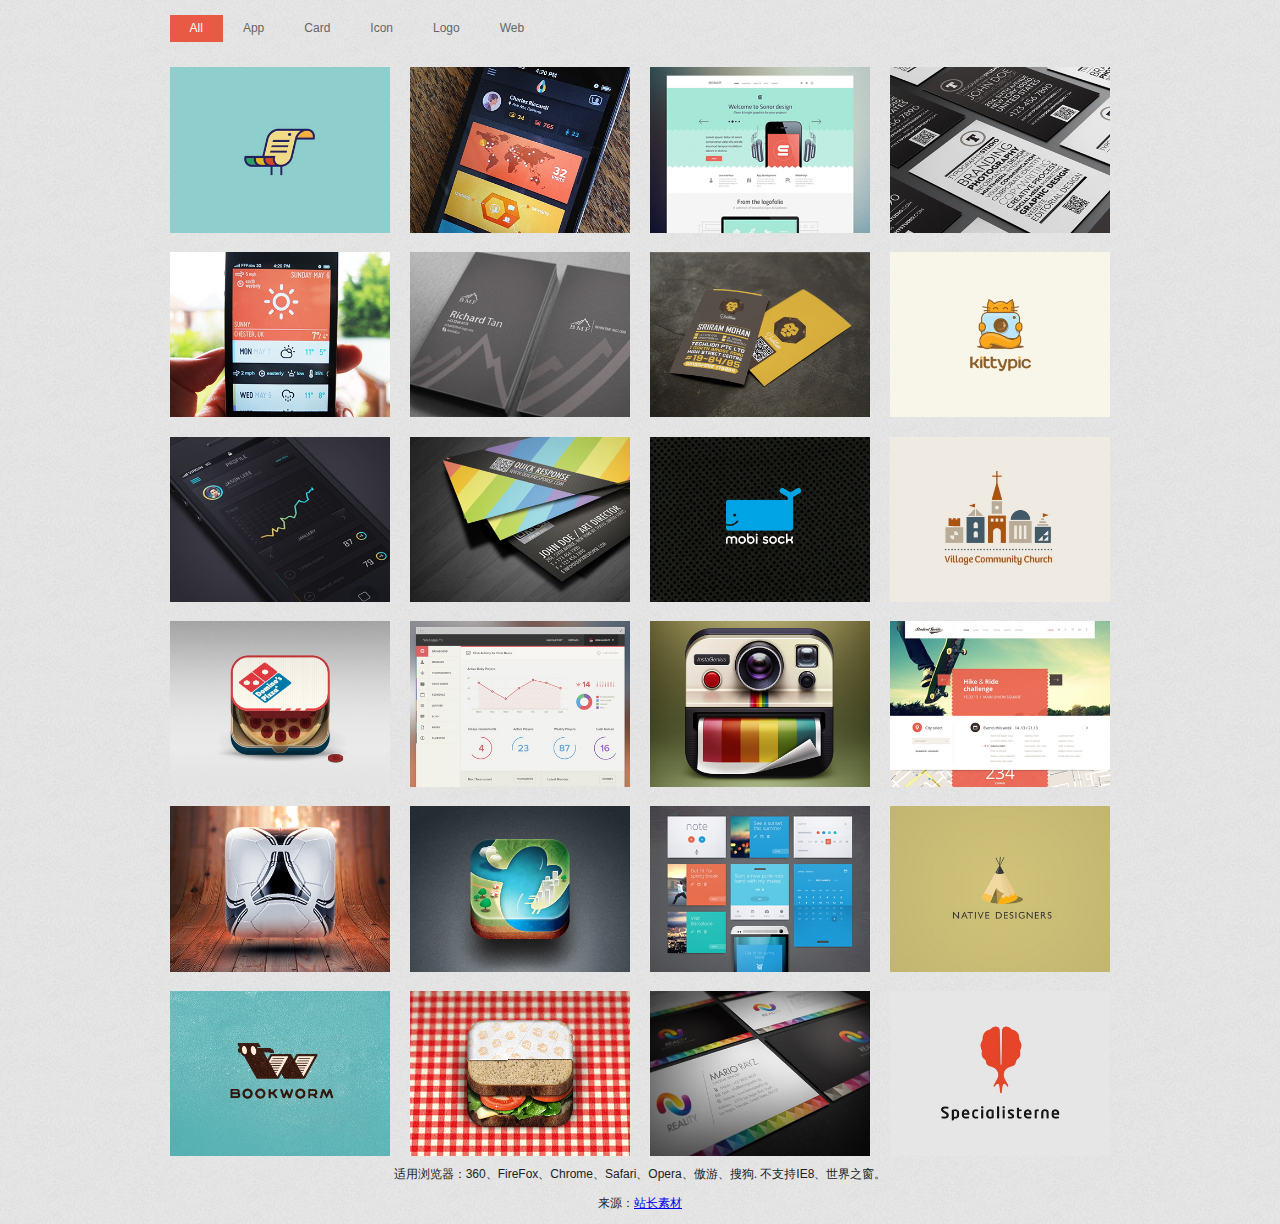
<file: public/templates/jiaoben1627/index.html>
<!DOCTYPE html>
<html lang="en">
<head>

	<meta charset="gb2312">
	<title>MixItUp��������jQuery��� - վ���ز�</title>
	<link rel="stylesheet" href="css/normalize.css">
	<link rel="stylesheet" href="css/layout.css">

	<!--[if lt IE 9]>
		<script src="http://html5shim.googlecode.com/svn/trunk/html5.js"></script>a
	<![endif]-->
	<script type="text/javascript" src="js/jquery.min.js"></script>
	<script type="text/javascript" src="js/jquery.easing.min.js"></script>	
	<script type="text/javascript" src="js/jquery.mixitup.min.js"></script>
	
	<script type="text/javascript">
	$(function () {
		
		var filterList = {
		
			init: function () {
			
				// MixItUp plugin
				$('#portfoliolist').mixitup({
					targetSelector: '.portfolio',
					filterSelector: '.filter',
					effects: ['fade'],
					easing: 'snap',
					// call the hover effect
					onMixEnd: filterList.hoverEffect()
				});				
			
			},
			
			hoverEffect: function () {
			
				// Simple parallax effect
				$('#portfoliolist .portfolio').hover(
					function () {
						$(this).find('.label').stop().animate({bottom: 0}, 200, 'easeOutQuad');
						$(this).find('img').stop().animate({top: -30}, 500, 'easeOutQuad');				
					},
					function () {
						$(this).find('.label').stop().animate({bottom: -40}, 200, 'easeInQuad');
						$(this).find('img').stop().animate({top: 0}, 300, 'easeOutQuad');								
					}		
				);				
			
			}

		};
		
		// Run the show!
		filterList.init();
		
		
	});	
	</script>

</head>
<body>

	<div class="container">

		<ul id="filters" class="clearfix">
			<li><span class="filter active" data-filter="app card icon logo web">All</span></li>
			<li><span class="filter" data-filter="app">App</span></li>
			<li><span class="filter" data-filter="card">Card</span></li>
			<li><span class="filter" data-filter="icon">Icon</span></li>
			<li><span class="filter" data-filter="logo">Logo</span></li>
			<li><span class="filter" data-filter="web">Web</span></li>
		</ul>

		<div id="portfoliolist">
			
			<div class="portfolio logo" data-cat="logo">
				<div class="portfolio-wrapper">				
					<img src="img/portfolios/logo/5.jpg" alt="" />
					<div class="label">
						<div class="label-text">
							<a class="text-title">Bird Document</a>
							<span class="text-category">Logo</span>
						</div>
						<div class="label-bg"></div>
					</div>
				</div>
			</div>				

			<div class="portfolio app" data-cat="app">
				<div class="portfolio-wrapper">			
					<img src="img/portfolios/app/1.jpg" alt="" />
					<div class="label">
						<div class="label-text">
							<a class="text-title">Visual Infography</a>
							<span class="text-category">APP</span>
						</div>
						<div class="label-bg"></div>
					</div>
				</div>
			</div>		
			
			<div class="portfolio web" data-cat="web">
				<div class="portfolio-wrapper">						
					<img src="img/portfolios/web/4.jpg" alt="" />
					<div class="label">
						<div class="label-text">
							<a class="text-title">Sonor's Design</a>
							<span class="text-category">Web design</span>
						</div>
						<div class="label-bg"></div>
					</div>
				</div>
			</div>				
			
			<div class="portfolio card" data-cat="card">
				<div class="portfolio-wrapper">			
					<img src="img/portfolios/card/1.jpg" alt="" />
					<div class="label">
						<div class="label-text">
							<a class="text-title">Typography Company</a>
							<span class="text-category">Business card</span>
						</div>
						<div class="label-bg"></div>
					</div>
				</div>
			</div>	
						
			<div class="portfolio app" data-cat="app">
				<div class="portfolio-wrapper">
					<img src="img/portfolios/app/3.jpg" alt="" />
					<div class="label">
						<div class="label-text">
							<a class="text-title">Weatherette</a>
							<span class="text-category">APP</span>
						</div>
						<div class="label-bg"></div>
					</div>
				</div>
			</div>			
			
			<div class="portfolio card" data-cat="card">
				<div class="portfolio-wrapper">			
					<img src="img/portfolios/card/4.jpg" alt="" />
					<div class="label">
						<div class="label-text">
							<a class="text-title">BMF</a>
							<span class="text-category">Business card</span>
						</div>
						<div class="label-bg"></div>
					</div>
				</div>
			</div>	
			
			<div class="portfolio card" data-cat="card">
				<div class="portfolio-wrapper">			
					<img src="img/portfolios/card/5.jpg" alt="" />
					<div class="label">
						<div class="label-text">
							<a class="text-title">Techlion</a>
							<span class="text-category">Business card</span>
						</div>
						<div class="label-bg"></div>
					</div>
				</div>
			</div>	
			
			<div class="portfolio logo" data-cat="logo">
				<div class="portfolio-wrapper">			
					<img src="img/portfolios/logo/1.jpg" alt="" />
					<div class="label">
						<div class="label-text">
							<a class="text-title">KittyPic</a>
							<span class="text-category">Logo</span>
						</div>
						<div class="label-bg"></div>
					</div>
				</div>
			</div>																																							
			
			<div class="portfolio app" data-cat="app">
				<div class="portfolio-wrapper">			
					<img src="img/portfolios/app/2.jpg" alt="" />
					<div class="label">
						<div class="label-text">
							<a class="text-title">Graph Plotting</a>
							<span class="text-category">APP</span>
						</div>
						<div class="label-bg"></div>
					</div>
				</div>
			</div>														
			
			<div class="portfolio card" data-cat="card">
				<div class="portfolio-wrapper">			
					<img src="img/portfolios/card/2.jpg" alt="" />
					<div class="label">
						<div class="label-text">
							<a class="text-title">QR Quick Response</a>
							<span class="text-category">Business card</span>
						</div>
						<div class="label-bg"></div>
					</div>
				</div>
			</div>				

			<div class="portfolio logo" data-cat="logo">
				<div class="portfolio-wrapper">			
					<img src="img/portfolios/logo/6.jpg" alt="" />
					<div class="label">
						<div class="label-text">
							<a class="text-title">Mobi Sock</a>
							<span class="text-category">Logo</span>
						</div>
						<div class="label-bg"></div>
					</div>
				</div>
			</div>																	

			<div class="portfolio logo" data-cat="logo">
				<div class="portfolio-wrapper">			
					<img src="img/portfolios/logo/7.jpg" alt="" />
					<div class="label">
						<div class="label-text">
							<a class="text-title">Village Community Church</a>
							<span class="text-category">Logo</span>
						</div>
						<div class="label-bg"></div>
					</div>
				</div>
			</div>													
			
			<div class="portfolio icon" data-cat="icon">
				<div class="portfolio-wrapper">			
					<img src="img/portfolios/icon/4.jpg" alt="" />
					<div class="label">
						<div class="label-text">
							<a class="text-title">Domino's Pizza</a>
							<span class="text-category">Icon</span>
						</div>
						<div class="label-bg"></div>
					</div>
				</div>
			</div>							

			<div class="portfolio web" data-cat="web">
				<div class="portfolio-wrapper">						
					<img src="img/portfolios/web/3.jpg" alt="" />
					<div class="label">
						<div class="label-text">
							<a class="text-title">Backend Admin</a>
							<span class="text-category">Web design</span>
						</div>
						<div class="label-bg"></div>
					</div>
				</div>
			</div>																								

			<div class="portfolio icon" data-cat="icon">
				<div class="portfolio-wrapper">			
					<img src="img/portfolios/icon/1.jpg" alt="" />
					<div class="label">
						<div class="label-text">
							<a class="text-title">Instagram</a>
							<span class="text-category">Icon</span>
						</div>
						<div class="label-bg"></div>
					</div>
				</div>
			</div>				
			
			<div class="portfolio web" data-cat="web">
				<div class="portfolio-wrapper">						
					<img src="img/portfolios/web/2.jpg" alt="" />
					<div class="label">
						<div class="label-text">
							<a class="text-title">Student Guide</a>
							<span class="text-category">Web design</span>
						</div>
						<div class="label-bg"></div>
					</div>
				</div>
			</div>																	

			<div class="portfolio icon" data-cat="icon">
				<div class="portfolio-wrapper">
					<img src="img/portfolios/icon/2.jpg" alt="" />
					<div class="label">
						<div class="label-text">
							<a class="text-title">Scoccer</a>
							<span class="text-category">Icon</span>
						</div>
						<div class="label-bg"></div>
					</div>
				</div>
			</div>																																																																

			<div class="portfolio icon" data-cat="icon">
				<div class="portfolio-wrapper">						
					<img src="img/portfolios/icon/5.jpg" alt="" />
					<div class="label">
						<div class="label-text">
							<a class="text-title">3D Map</a>
							<span class="text-category">Icon</span>
						</div>
						<div class="label-bg"></div>
					</div>
				</div>
			</div>			
			
			<div class="portfolio web" data-cat="web">
				<div class="portfolio-wrapper">						
					<img src="img/portfolios/web/1.jpg" alt="" />
					<div class="label">
						<div class="label-text">
							<a class="text-title">Note</a>
							<span class="text-category">Web design</span>
						</div>
						<div class="label-bg"></div>
					</div>
				</div>
			</div>									
			
			<div class="portfolio logo" data-cat="logo">
				<div class="portfolio-wrapper">			
					<img src="img/portfolios/logo/3.jpg" alt="" />
					<div class="label">
						<div class="label-text">
							<a class="text-title">Native Designers</a>
							<span class="text-category">Logo</span>
						</div>
						<div class="label-bg"></div>
					</div>
				</div>
			</div>																	

			<div class="portfolio logo" data-cat="logo">
				<div class="portfolio-wrapper">			
					<img src="img/portfolios/logo/4.jpg" alt="" />
					<div class="label">
						<div class="label-text">
							<a class="text-title">Bookworm</a>
							<span class="text-category">Logo</span>
						</div>
						<div class="label-bg"></div>
					</div>
				</div>
			</div>																												
			
			<div class="portfolio icon" data-cat="icon">
				<div class="portfolio-wrapper">			
					<img src="img/portfolios/icon/3.jpg" alt="" />
					<div class="label">
						<div class="label-text">
							<a class="text-title">Sandwich</a>
							<span class="text-category">Icon</span>
						</div>
						<div class="label-bg"></div>
					</div>
				</div>
			</div>																								
			
			<div class="portfolio card" data-cat="card">
				<div class="portfolio-wrapper">			
					<img src="img/portfolios/card/3.jpg" alt="" />
					<div class="label">
						<div class="label-text">
							<a class="text-title">Reality</a>
							<span class="text-category">Business card</span>
						</div>
						<div class="label-bg"></div>
					</div>
				</div>
			</div>	

			<div class="portfolio logo" data-cat="logo">
				<div class="portfolio-wrapper">			
					<img src="img/portfolios/logo/2.jpg" alt="" />
					<div class="label">
						<div class="label-text">
							<a class="text-title">Speciallisterne</a>
							<span class="text-category">Logo</span>
						</div>
						<div class="label-bg"></div>
					</div>
				</div>
			</div>				
										
			
		</div>
		
	</div><!-- container -->
<div style="text-align:center;clear:both">
<p>�����������360��FireFox��Chrome��Safari��Opera�����Ρ��ѹ�. ��֧��IE8������֮����</p>
<p>��Դ��<a href="http://sc.chinaz.com/" target="_blank">վ���ز�</a></p>
</div>
</body>
</html>
</file>
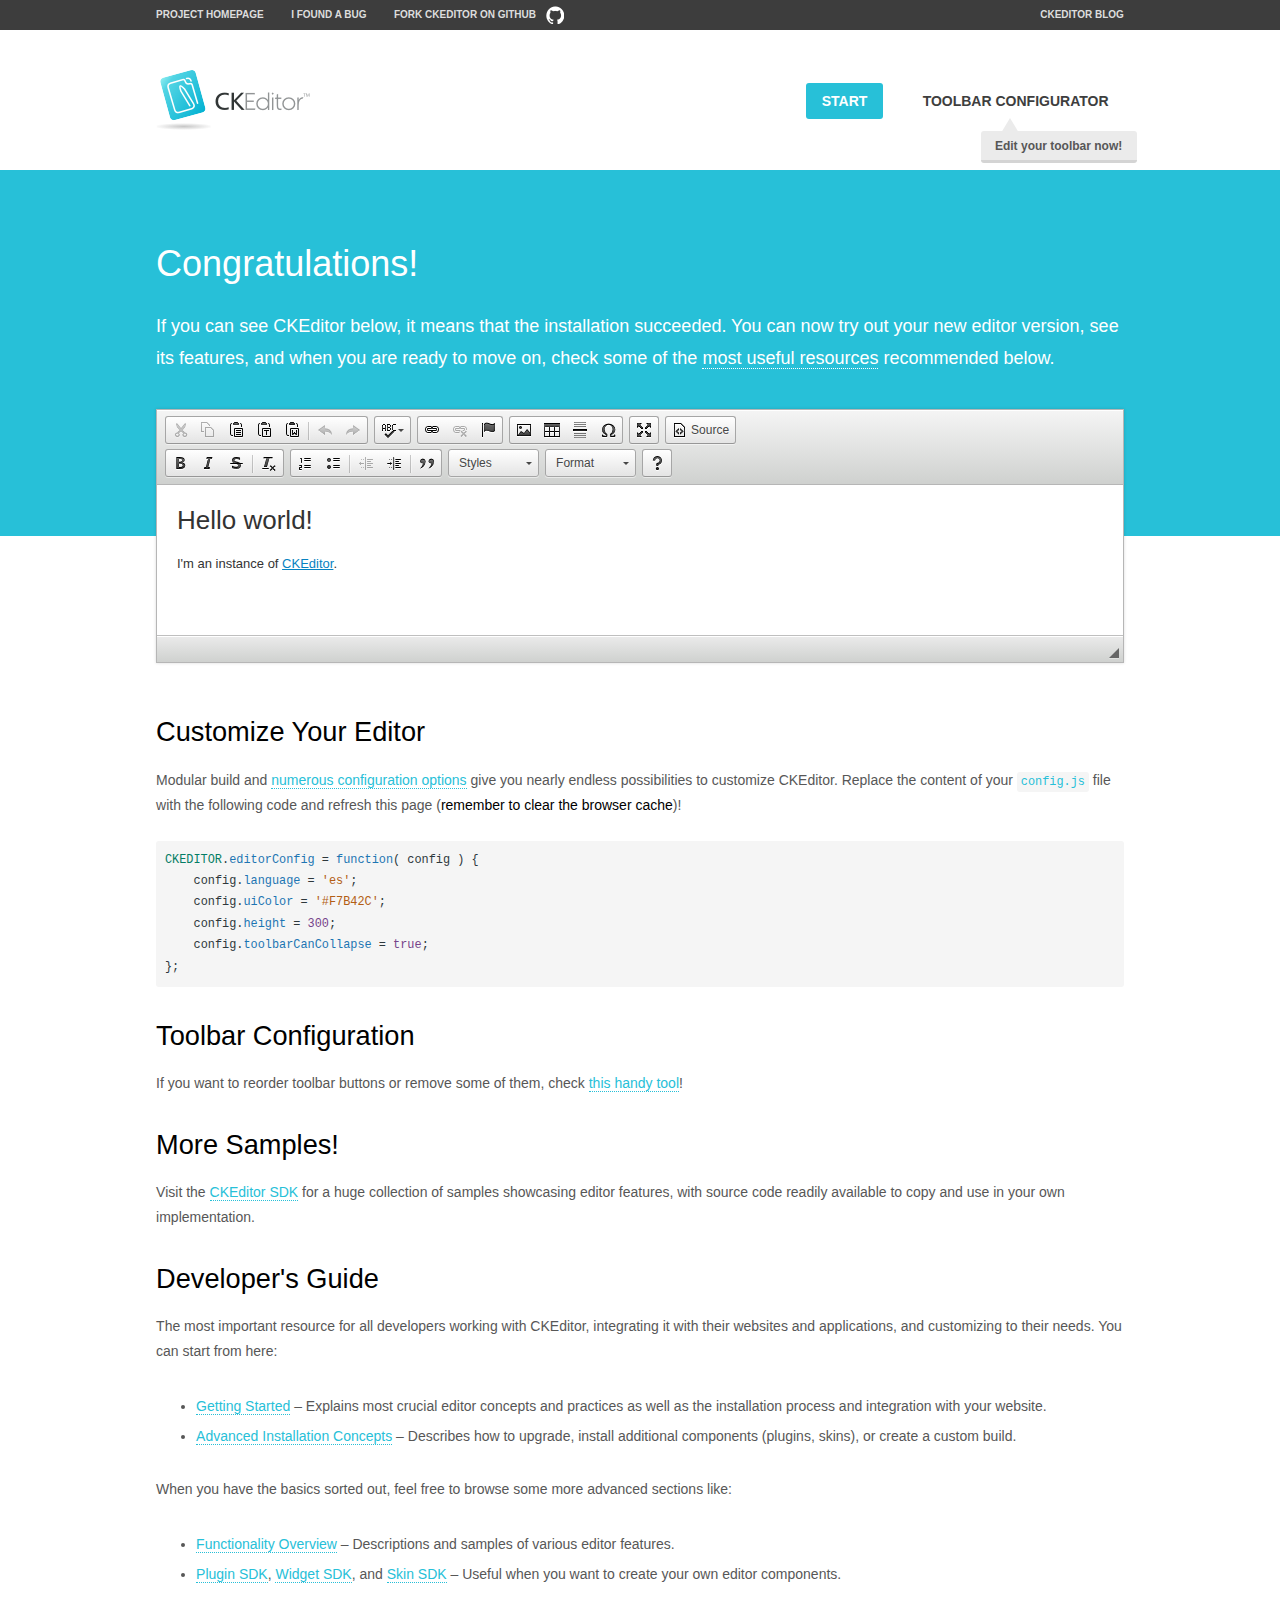
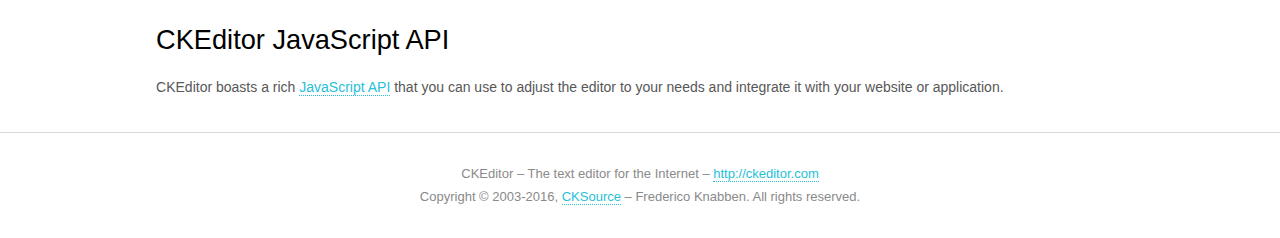
<file: public/AdminLTE/plugins/ckeditor/samples/index.html>
<!DOCTYPE html>
<!--
Copyright (c) 2003-2016, CKSource - Frederico Knabben. All rights reserved.
For licensing, see LICENSE.md or http://ckeditor.com/license
-->
<html>
<head>
	<meta charset="utf-8">
	<title>CKEditor Sample</title>
	<script src="../ckeditor.js"></script>
	<script src="js/sample.js"></script>
	<link rel="stylesheet" href="css/samples.css">
	<link rel="stylesheet" href="toolbarconfigurator/lib/codemirror/neo.css">
</head>
<body id="main">

<nav class="navigation-a">
	<div class="grid-container">
		<ul class="navigation-a-left grid-width-70">
			<li><a href="http://ckeditor.com">Project Homepage</a></li>
			<li><a href="http://dev.ckeditor.com/">I found a bug</a></li>
			<li><a href="http://github.com/ckeditor/ckeditor-dev" class="icon-pos-right icon-navigation-a-github">Fork CKEditor on GitHub</a></li>
		</ul>
		<ul class="navigation-a-right grid-width-30">
			<li><a href="http://ckeditor.com/blog-list">CKEditor Blog</a></li>
		</ul>
	</div>
</nav>

<header class="header-a">
	<div class="grid-container">
		<h1 class="header-a-logo grid-width-30">
			<a href="index.html"><img src="img/logo.png" alt="CKEditor Sample"></a>
		</h1>

		<nav class="navigation-b grid-width-70">
			<ul>
				<li><a href="index.html" class="button-a button-a-background">Start</a></li>
				<li><a href="toolbarconfigurator/index.html" class="button-a">Toolbar configurator <span class="balloon-a balloon-a-nw">Edit your toolbar now!</span></a></li>
			</ul>
		</nav>
	</div>
</header>

<main>
	<div class="adjoined-top">
		<div class="grid-container">
			<div class="content grid-width-100">
				<h1>Congratulations!</h1>
				<p>
					If you can see CKEditor below, it means that the installation succeeded.
					You can now try out your new editor version, see its features, and when you are ready to move on, check some of the <a href="#sample-customize">most useful resources</a> recommended below.
				</p>
			</div>
		</div>
	</div>
	<div class="adjoined-bottom">
		<div class="grid-container">
			<div class="grid-width-100">
				<div id="editor">
					<h1>Hello world!</h1>
					<p>I'm an instance of <a href="http://ckeditor.com">CKEditor</a>.</p>
				</div>
			</div>
		</div>
	</div>

	<div class="grid-container">
		<div class="content grid-width-100">
			<section id="sample-customize">
				<h2>Customize Your Editor</h2>
				<p>Modular build and <a href="http://docs.ckeditor.com/#!/guide/dev_configuration">numerous configuration options</a> give you nearly endless possibilities to customize CKEditor. Replace the content of your <code><a href="../config.js">config.js</a></code> file with the following code and refresh this page (<strong>remember to clear the browser cache</strong>)!</p>
		<pre class="cm-s-neo CodeMirror"><code><span style="padding-right: 0.1px;"><span class="cm-variable">CKEDITOR</span>.<span class="cm-property">editorConfig</span> <span class="cm-operator">=</span> <span class="cm-keyword">function</span>( <span class="cm-def">config</span> ) {</span>
<span style="padding-right: 0.1px;"><span class="cm-tab">	</span><span class="cm-variable-2">config</span>.<span class="cm-property">language</span> <span class="cm-operator">=</span> <span class="cm-string">'es'</span>;</span>
<span style="padding-right: 0.1px;"><span class="cm-tab">	</span><span class="cm-variable-2">config</span>.<span class="cm-property">uiColor</span> <span class="cm-operator">=</span> <span class="cm-string">'#F7B42C'</span>;</span>
<span style="padding-right: 0.1px;"><span class="cm-tab">	</span><span class="cm-variable-2">config</span>.<span class="cm-property">height</span> <span class="cm-operator">=</span> <span class="cm-number">300</span>;</span>
<span style="padding-right: 0.1px;"><span class="cm-tab">	</span><span class="cm-variable-2">config</span>.<span class="cm-property">toolbarCanCollapse</span> <span class="cm-operator">=</span> <span class="cm-atom">true</span>;</span>
<span style="padding-right: 0.1px;">};</span></code></pre>
			</section>

			<section>
				<h2>Toolbar Configuration</h2>
				<p>If you want to reorder toolbar buttons or remove some of them, check <a href="toolbarconfigurator/index.html">this handy tool</a>!</p>
			</section>

			<section>
				<h2>More Samples!</h2>
				<p>Visit the <a href="http://sdk.ckeditor.com">CKEditor SDK</a> for a huge collection of samples showcasing editor features, with source code readily available to copy and use in your own implementation.</p>
			</section>

			<section>
				<h2>Developer's Guide</h2>
				<p>The most important resource for all developers working with CKEditor, integrating it with their websites and applications, and customizing to their needs. You can start from here:</p>
				<ul>
					<li><a href="http://docs.ckeditor.com/#!/guide/dev_installation">Getting Started</a> &ndash; Explains most crucial editor concepts and practices as well as the installation process and integration with your website.</li>
					<li><a href="http://docs.ckeditor.com/#!/guide/dev_advanced_installation">Advanced Installation Concepts</a> &ndash; Describes how to upgrade, install additional components (plugins, skins), or create a custom build.</li>
				</ul>
					<p>When you have the basics sorted out, feel free to browse some more advanced sections like:</p>
				<ul>
					<li><a href="http://docs.ckeditor.com/#!/guide/dev_features">Functionality Overview</a> &ndash; Descriptions and samples of various editor features.</li>
					<li><a href="http://docs.ckeditor.com/#!/guide/plugin_sdk_intro">Plugin SDK</a>, <a href="http://docs.ckeditor.com/#!/guide/widget_sdk_intro">Widget SDK</a>, and <a href="http://docs.ckeditor.com/#!/guide/skin_sdk_intro">Skin SDK</a> &ndash; Useful when you want to create your own editor components.</li>
				</ul>
			</section>

			<section>
				<h2>CKEditor JavaScript API</h2>
				<p>CKEditor boasts a rich <a href="http://docs.ckeditor.com/#!/api">JavaScript API</a> that you can use to adjust the editor to your needs and integrate it with your website or application.</p>
			</section>
		</div>
	</div>
</main>

<footer class="footer-a grid-container">
	<div class="grid-container">
		<p class="grid-width-100">
			CKEditor &ndash; The text editor for the Internet &ndash; <a class="samples" href="http://ckeditor.com/">http://ckeditor.com</a>
		</p>
		<p class="grid-width-100" id="copy">
			Copyright &copy; 2003-2016, <a class="samples" href="http://cksource.com/">CKSource</a> &ndash; Frederico Knabben. All rights reserved.
		</p>
	</div>
</footer>
<script>
	initSample();
</script>

</body>
</html>
</file>
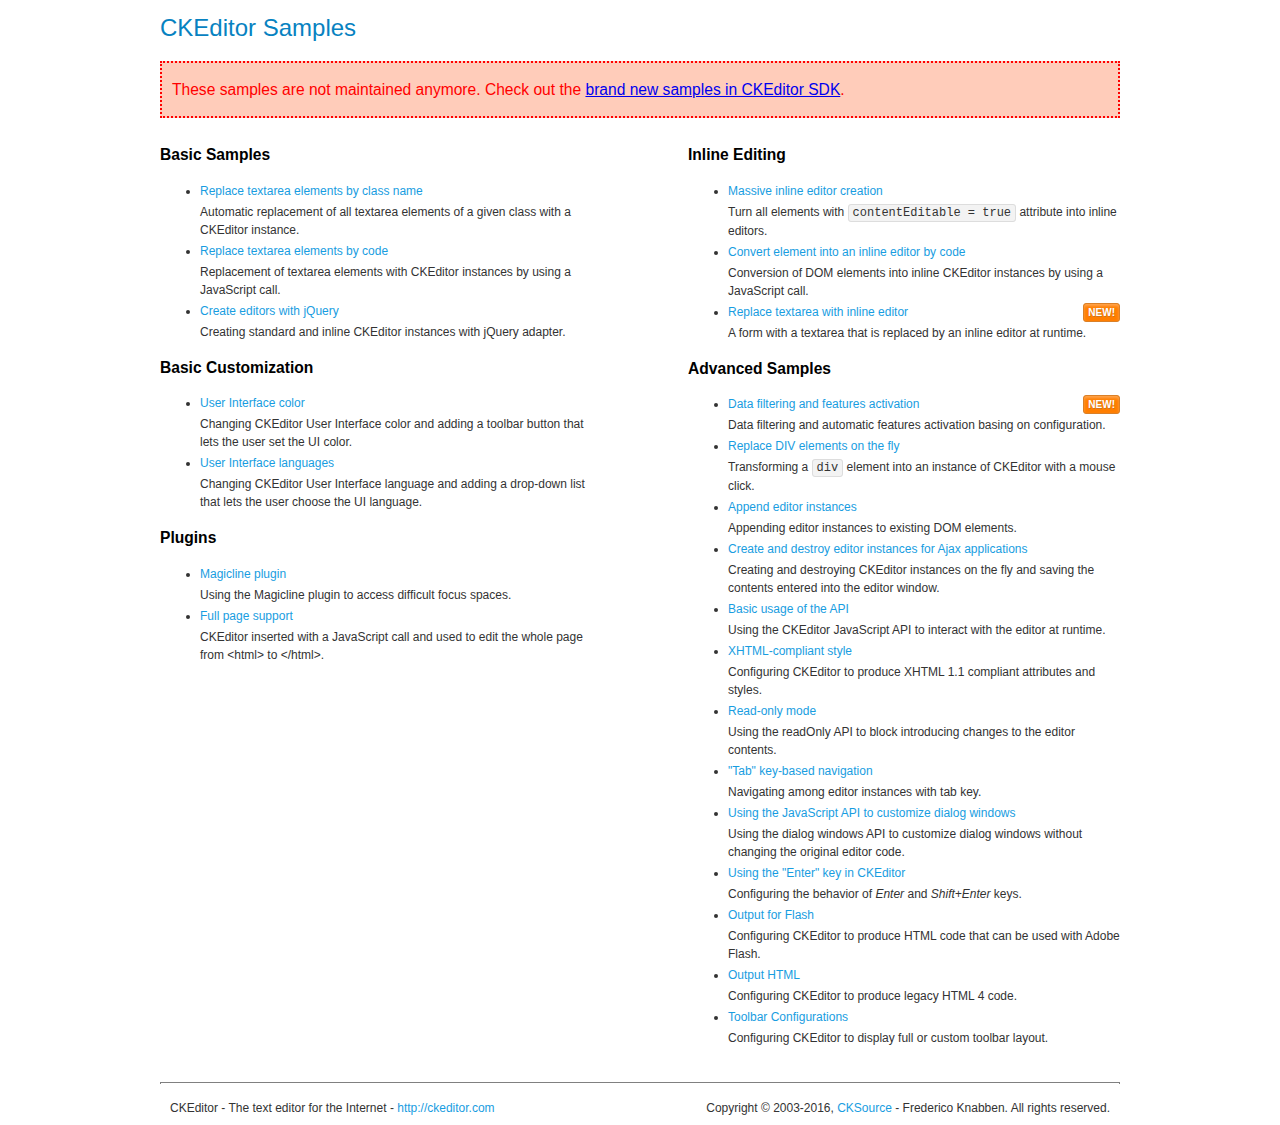
<file: public/AdminLTE/plugins/ckeditor/samples/old/index.html>
<!DOCTYPE html>
<!--
Copyright (c) 2003-2016, CKSource - Frederico Knabben. All rights reserved.
For licensing, see LICENSE.md or http://ckeditor.com/license
-->
<html>
<head>
	<meta charset="utf-8">
	<title>CKEditor Samples</title>
	<link rel="stylesheet" href="sample.css">
</head>
<body>
	<h1 class="samples">
		CKEditor Samples
	</h1>
	<div class="warning deprecated">
		These samples are not maintained anymore. Check out the <a href="http://sdk.ckeditor.com/">brand new samples in CKEditor SDK</a>.
	</div>
	<div class="twoColumns">
		<div class="twoColumnsLeft">
			<h2 class="samples">
				Basic Samples
			</h2>
			<dl class="samples">
				<dt><a class="samples" href="replacebyclass.html">Replace textarea elements by class name</a></dt>
				<dd>Automatic replacement of all textarea elements of a given class with a CKEditor instance.</dd>

				<dt><a class="samples" href="replacebycode.html">Replace textarea elements by code</a></dt>
				<dd>Replacement of textarea elements with CKEditor instances by using a JavaScript call.</dd>

				<dt><a class="samples" href="jquery.html">Create editors with jQuery</a></dt>
				<dd>Creating standard and inline CKEditor instances with jQuery adapter.</dd>
			</dl>

			<h2 class="samples">
				Basic Customization
			</h2>
			<dl class="samples">
				<dt><a class="samples" href="uicolor.html">User Interface color</a></dt>
				<dd>Changing CKEditor User Interface color and adding a toolbar button that lets the user set the UI color.</dd>

				<dt><a class="samples" href="uilanguages.html">User Interface languages</a></dt>
				<dd>Changing CKEditor User Interface language and adding a drop-down list that lets the user choose the UI language.</dd>
			</dl>


			<h2 class="samples">Plugins</h2>
<dl class="samples">
<dt><a class="samples" href="magicline/magicline.html">Magicline plugin</a></dt>
<dd>Using the Magicline plugin to access difficult focus spaces.</dd>

<dt><a class="samples" href="wysiwygarea/fullpage.html">Full page support</a></dt>
<dd>CKEditor inserted with a JavaScript call and used to edit the whole page from &lt;html&gt; to &lt;/html&gt;.</dd>
</dl>
		</div>
		<div class="twoColumnsRight">
			<h2 class="samples">
				Inline Editing
			</h2>
			<dl class="samples">
				<dt><a class="samples" href="inlineall.html">Massive inline editor creation</a></dt>
				<dd>Turn all elements with <code>contentEditable = true</code> attribute into inline editors.</dd>

				<dt><a class="samples" href="inlinebycode.html">Convert element into an inline editor by code</a></dt>
				<dd>Conversion of DOM elements into inline CKEditor instances by using a JavaScript call.</dd>

				<dt><a class="samples" href="inlinetextarea.html">Replace textarea with inline editor</a> <span class="new">New!</span></dt>
				<dd>A form with a textarea that is replaced by an inline editor at runtime.</dd>

				
			</dl>

			<h2 class="samples">
				Advanced Samples
			</h2>
			<dl class="samples">
				<dt><a class="samples" href="datafiltering.html">Data filtering and features activation</a> <span class="new">New!</span></dt>
				<dd>Data filtering and automatic features activation basing on configuration.</dd>

				<dt><a class="samples" href="divreplace.html">Replace DIV elements on the fly</a></dt>
				<dd>Transforming a <code>div</code> element into an instance of CKEditor with a mouse click.</dd>

				<dt><a class="samples" href="appendto.html">Append editor instances</a></dt>
				<dd>Appending editor instances to existing DOM elements.</dd>

				<dt><a class="samples" href="ajax.html">Create and destroy editor instances for Ajax applications</a></dt>
				<dd>Creating and destroying CKEditor instances on the fly and saving the contents entered into the editor window.</dd>

				<dt><a class="samples" href="api.html">Basic usage of the API</a></dt>
				<dd>Using the CKEditor JavaScript API to interact with the editor at runtime.</dd>

				<dt><a class="samples" href="xhtmlstyle.html">XHTML-compliant style</a></dt>
				<dd>Configuring CKEditor to produce XHTML 1.1 compliant attributes and styles.</dd>

				<dt><a class="samples" href="readonly.html">Read-only mode</a></dt>
				<dd>Using the readOnly API to block introducing changes to the editor contents.</dd>

				<dt><a class="samples" href="tabindex.html">"Tab" key-based navigation</a></dt>
				<dd>Navigating among editor instances with tab key.</dd>


				
<dt><a class="samples" href="dialog/dialog.html">Using the JavaScript API to customize dialog windows</a></dt>
<dd>Using the dialog windows API to customize dialog windows without changing the original editor code.</dd>

<dt><a class="samples" href="enterkey/enterkey.html">Using the &quot;Enter&quot; key in CKEditor</a></dt>
<dd>Configuring the behavior of <em>Enter</em> and <em>Shift+Enter</em> keys.</dd>

<dt><a class="samples" href="htmlwriter/outputforflash.html">Output for Flash</a></dt>
<dd>Configuring CKEditor to produce HTML code that can be used with Adobe Flash.</dd>

<dt><a class="samples" href="htmlwriter/outputhtml.html">Output HTML</a></dt>
<dd>Configuring CKEditor to produce legacy HTML 4 code.</dd>

<dt><a class="samples" href="toolbar/toolbar.html">Toolbar Configurations</a></dt>
<dd>Configuring CKEditor to display full or custom toolbar layout.</dd>

			</dl>
		</div>
	</div>
	<div id="footer">
		<hr>
		<p>
			CKEditor - The text editor for the Internet - <a class="samples" href="http://ckeditor.com/">http://ckeditor.com</a>
		</p>
		<p id="copy">
			Copyright &copy; 2003-2016, <a class="samples" href="http://cksource.com/">CKSource</a> - Frederico Knabben. All rights reserved.
		</p>
	</div>
</body>
</html>
</file>
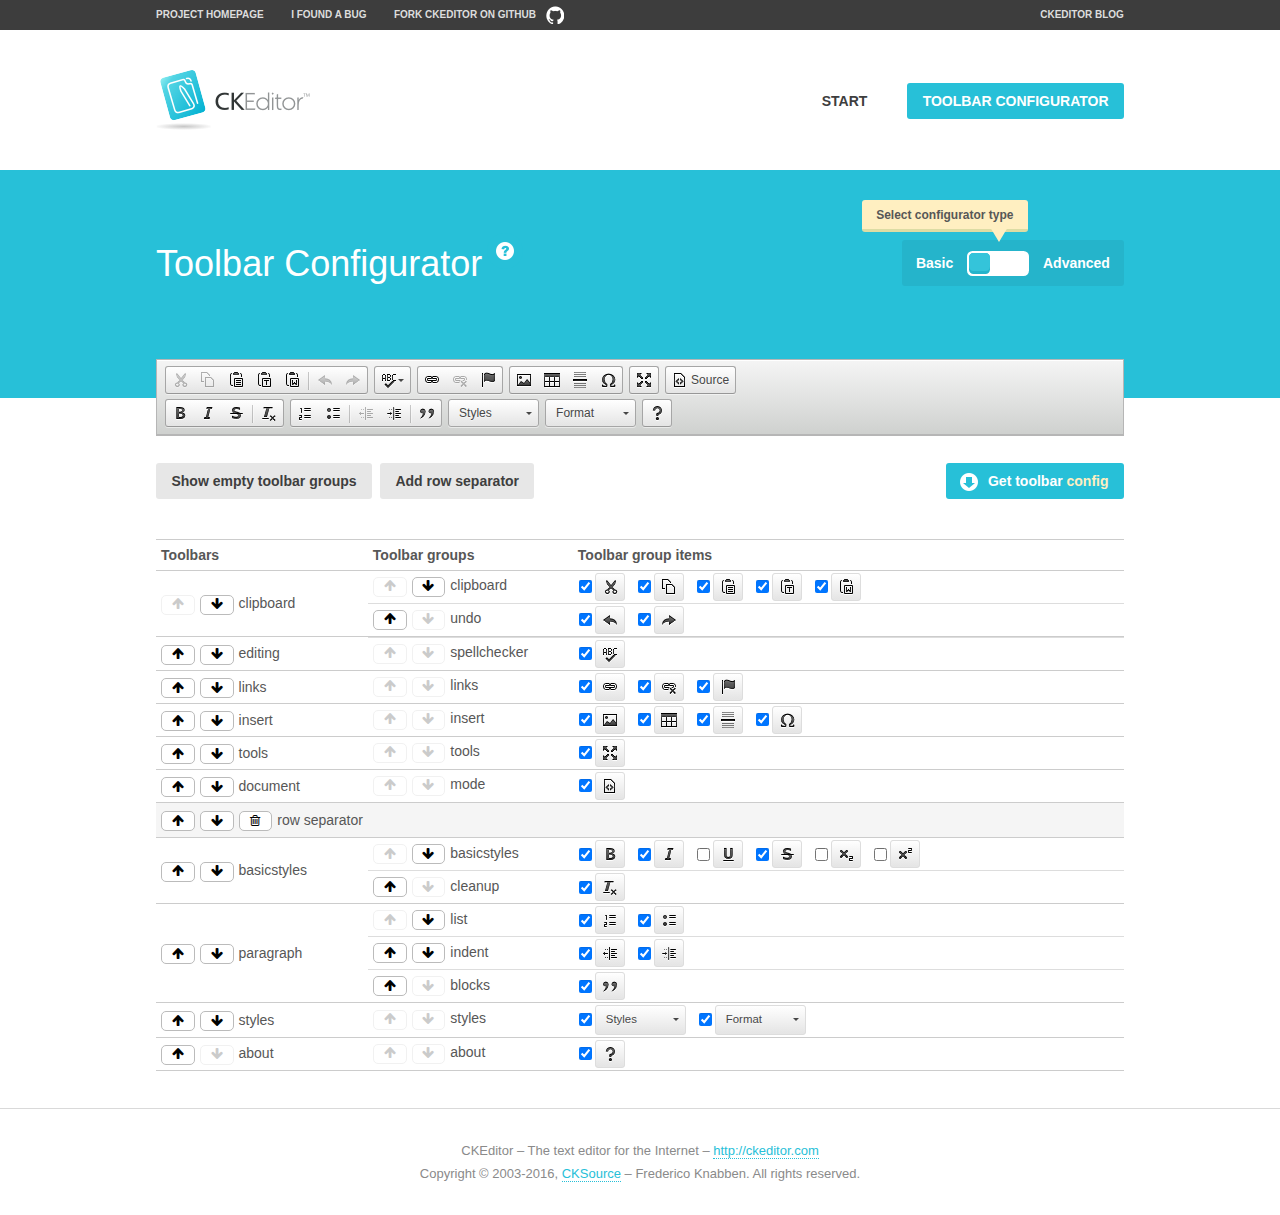
<file: public/AdminLTE/plugins/ckeditor/samples/toolbarconfigurator/index.html>
<!DOCTYPE html>
<!--
Copyright (c) 2003-2016, CKSource - Frederico Knabben. All rights reserved.
For licensing, see LICENSE.md or http://ckeditor.com/license
-->
<!--[if IE 8]><html class="ie8"><![endif]-->
<!--[if gt IE 8]><html><![endif]-->
<!--[if !IE]><!--><html><!--<![endif]-->
<head>
	<meta charset="utf-8">
	<title>Toolbar Configurator</title>
	<script src="../../ckeditor.js"></script>
	<script>
		if ( CKEDITOR.env.ie && CKEDITOR.env.version < 9 )
			CKEDITOR.tools.enableHtml5Elements( document );
	</script>
	<link rel="stylesheet" href="lib/codemirror/codemirror.css">
	<link rel="stylesheet" href="lib/codemirror/show-hint.css">
	<link rel="stylesheet" href="lib/codemirror/neo.css">
	<link rel="stylesheet" href="css/fontello.css">
	<link rel="stylesheet" href="../css/samples.css">
</head>
<body id="toolbar">

<nav class="navigation-a">
	<div class="grid-container">
		<ul class="navigation-a-left grid-width-70">
			<li><a href="http://ckeditor.com">Project Homepage</a></li>
			<li><a href="http://dev.ckeditor.com/">I found a bug</a></li>
			<li><a href="http://github.com/ckeditor/ckeditor-dev" class="icon-pos-right icon-navigation-a-github">Fork CKEditor on GitHub</a></li>
		</ul>
		<ul class="navigation-a-right grid-width-30">
			<li><a href="http://ckeditor.com/blog-list">CKEditor Blog</a></li>
		</ul>
	</div>
</nav>

<header class="header-a">
	<div class="grid-container">
		<h1 class="header-a-logo grid-width-30">
			<a href="../index.html"><img src="../img/logo.png" alt="CKEditor Logo"></a>
		</h1>
		<nav class="navigation-b grid-width-70">
			<ul>
				<li><a href="../index.html"  class="button-a">Start</a></li>
				<li><a href="index.html"  class="button-a button-a-background">Toolbar configurator</a></li>
			</ul>
		</nav>
	</div>
</header>

<main>
	<div class="adjoined-top">
		<div class="grid-container">
			<div class="content grid-width-100">
				<div class="grid-container-nested">
					<h1 class="grid-width-60">
						Toolbar Configurator
						<a href="#help-content" type="button" title="Configurator help" id="help" class="button-a button-a-background button-a-no-text icon-pos-left icon-question-mark">Help</a>
					</h1>

					<div class="grid-width-40 grid-switch-magic">
						<div class="switch">
							<span class="balloon-a balloon-a-se">Select configurator type</span>
							<input type="radio" name="radio" data-num="1" id="radio-basic" />
							<input type="radio" name="radio" data-num="2" id="radio-advanced" />
							<label data-for="1" for="radio-basic">Basic</label>
							<span class="switch-inner">
								<span class="handler"></span>
							</span>
							<label data-for="2" for="radio-advanced">Advanced</label>
						</div>
					</div>
				</div>
			</div>
		</div>
	</div>
	<div class="adjoined-bottom">
		<div class="grid-container">
			<div class="grid-width-100">
				<div class="editors-container">
					<div id="editor-basic"></div>
					<div id="editor-advanced"></div>
				</div>
			</div>
		</div>
	</div>

	<div class="grid-container configurator">
		<div class="content grid-width-100">
			<div class="configurator">
				<div>
					<div id="toolbarModifierWrapper"></div>
				</div>
			</div>
		</div>
	</div>

	<div id="help-content">
		<div class="grid-container">
			<div class="grid-width-100">
				<h2>What Am I Doing Here?</h2>

				<div class="grid-container grid-container-nested">
					<div class="basic">
						<div class="grid-width-50">
							<p>Arrange <a href="http://docs.ckeditor.com/#!/api/CKEDITOR.config-cfg-toolbarGroups">toolbar groups</a>, toggle <a href="http://docs.ckeditor.com/#!/api/CKEDITOR.config-cfg-removeButtons">button visibility</a> according to your needs and get your toolbar configuration.</p>
							<p>You can replace the content of the <a href="../../config.js"><code>config.js</code></a> file with the generated configuration. If you already set some configuration options you will need to merge both configurations.</p>
						</div>
						<div class="grid-width-50">
							<p>Read more about different ways of <a href="http://docs.ckeditor.com/#!/guide/dev_configuration">setting configuration</a> and do not forget about <strong>clearing browser cache</strong>.</p>
							<p>Arranging toolbar groups is the recommended way of configuring the toolbar, but if you need more freedom you can use the <a href="#advanced">advanced configurator</a>.</p>
						</div>
					</div>
					<div class="advanced" style="display: none;">
						<div class="grid-width-50">
							<p>With this code editor you can edit your <a href="http://docs.ckeditor.com/#!/api/CKEDITOR.config-cfg-toolbar">toolbar configuration</a> live.</p>
							<p>You can replace the content of the <a href="../../config.js"><code>config.js</code></a> file with the generated configuration. If you already set some configuration options you will need to merge both configurations.</p>
						</div>
						<div class="grid-width-50">
							<p>Read more about different ways of <a href="http://docs.ckeditor.com/#!/guide/dev_configuration">setting configuration</a> and do not forget about <strong>clearing browser cache</strong>.</p>
						</div>
					</div>
				</div>

				<p class="grid-container grid-container-nested">
					<button type="button" class="help-content-close grid-width-100 button-a button-a-background">Got it. Let's play!</button>
				</p>
			</div>
		</div>
	</div>
</main>

<footer class="footer-a grid-container">
	<p class="grid-width-100">
		CKEditor &ndash; The text editor for the Internet &ndash; <a class="samples" href="http://ckeditor.com/">http://ckeditor.com</a>
	</p>
	<p class="grid-width-100" id="copy">
		Copyright &copy; 2003-2016, <a class="samples" href="http://cksource.com/">CKSource</a> &ndash; Frederico Knabben. All rights reserved.
	</p>
</footer>

<script src="lib/codemirror/codemirror.js"></script>
<script src="lib/codemirror/javascript.js"></script>
<script src="lib/codemirror/show-hint.js"></script>

<script src="js/fulltoolbareditor.js"></script>
<script src="js/abstracttoolbarmodifier.js"></script>
<script src="js/toolbarmodifier.js"></script>
<script src="js/toolbartextmodifier.js"></script>
<script src="../js/sf.js"></script>

<script>
	( function() {
		'use strict';

		var mode = ( window.location.hash.substr( 1 ) === 'advanced' ) ? 'advanced' : 'basic',
			configuratorSection = CKEDITOR.document.findOne( 'main > .grid-container.configurator' ),
			basicInstruction = CKEDITOR.document.findOne( '#help-content .basic' ),
			advancedInstruction = CKEDITOR.document.findOne( '#help-content .advanced' ),

			// Configurator mode switcher.
			modeSwitchBasic = CKEDITOR.document.getById( 'radio-basic' ),
			modeSwitchAdvanced = CKEDITOR.document.getById( 'radio-advanced' );

		// Initial setup
		function updateSwitcher() {
			if ( mode === 'advanced' ) {
				modeSwitchAdvanced.$.checked = true;
			} else {
				modeSwitchBasic.$.checked = true;
			}
		}

		updateSwitcher();

		CKEDITOR.document.getWindow().on( 'hashchange', function( e ) {
			var hash = window.location.hash.substr( 1 );
			if ( !( hash === 'advanced' || hash === 'basic' ) ) {
				return;
			}
			mode = hash;
			onToolbarsDone( mode );
		} );

		CKEDITOR.document.getWindow().on( 'resize', function() {
			updateToolbar( ( mode === 'basic' ? toolbarModifier : toolbarTextModifier )[ 'editorInstance' ] );
		} );

		function onRefresh( modifier ) {
			modifier = modifier || this;

			if ( mode === 'basic' && modifier instanceof ToolbarConfigurator.ToolbarTextModifier ) {
				return;
			}

			// CodeMirror container becomes visible, so we need to refresh and to avoid rendering problems.
			if ( mode === 'advanced' && modifier instanceof ToolbarConfigurator.ToolbarTextModifier ) {
				modifier.codeContainer.refresh();
			}

			updateToolbar( modifier.editorInstance );
		}

		function updateToolbar( editor ) {
			var editorContainer = editor.container;

			// Not always editor is loaded.
			if ( !editorContainer ) {
				return;
			}

			var displayStyle = editorContainer.getStyle( 'display' );

			editorContainer.setStyle( 'display', 'block' );

			var newHeight = editorContainer.getSize( 'height' );

			var newMarginTop = parseInt( editorContainer.getComputedStyle( 'margin-top' ), 10 );
			newMarginTop = ( isNaN( newMarginTop ) ? 0 : Number( newMarginTop ) );

			var newMarginBottom = parseInt( editorContainer.getComputedStyle( 'margin-bottom' ), 10 );
			newMarginBottom = ( isNaN( newMarginBottom ) ? 0 : Number( newMarginBottom ) );

			var result = newHeight + newMarginTop + newMarginBottom;

			editorContainer.setStyle( 'display', displayStyle );

			editor.container.getAscendant( 'div' ).setStyle( 'height', result + 'px' );
		}

		var toolbarModifier = new ToolbarConfigurator.ToolbarModifier( 'editor-basic' );

		var done = 0;
		toolbarModifier.init( onToolbarInit );
		toolbarModifier.onRefresh = onRefresh;

		CKEDITOR.document.getById( 'toolbarModifierWrapper' ).append( toolbarModifier.mainContainer );

		var toolbarTextModifier = new ToolbarConfigurator.ToolbarTextModifier( 'editor-advanced' );
		toolbarTextModifier.init( onToolbarInit );
		toolbarTextModifier.onRefresh = onRefresh;

		function onToolbarInit() {
			if ( ++done === 2 ) {
				onToolbarsDone();

				positionSticky.watch( CKEDITOR.document.findOne( '.toolbar' ), function() {
					return mode === 'advanced';
				} );
			}
		}

		function onToolbarsDone() {
			if ( mode === 'basic' ) {
				toggleModeBasic( false );
			} else {
				toggleModeAdvanced( false );
			}

			updateSwitcher();

			setTimeout( function() {
				CKEDITOR.document.findOne( '.editors-container' ).addClass( 'active' );
				CKEDITOR.document.findOne( '#toolbarModifierWrapper' ).addClass( 'active' );
			}, 200 );
		}

		CKEDITOR.document.getById( 'toolbarModifierWrapper' ).append( toolbarTextModifier.mainContainer );

		function toogleModeSwitch( onElement, offElement, onModifier, offModifier ) {
			onElement.addClass( 'fancy-button-active' );
			offElement.removeClass( 'fancy-button-active' );

			onModifier.showUI();
			offModifier.hideUI();
		}

		function toggleModeBasic( callOnRefresh ) {
			callOnRefresh = ( callOnRefresh !== false );
			mode = 'basic';
			window.location.hash = '#basic';
			toogleModeSwitch( modeSwitchBasic, modeSwitchAdvanced, toolbarModifier, toolbarTextModifier );

			configuratorSection.removeClass( 'freed-width' );
			basicInstruction.show();
			advancedInstruction.hide();

			callOnRefresh && onRefresh( toolbarModifier );
		}

		function toggleModeAdvanced( callOnRefresh ) {
			callOnRefresh = ( callOnRefresh !== false );
			mode = 'advanced';
			window.location.hash = '#advanced';
			toogleModeSwitch( modeSwitchAdvanced, modeSwitchBasic, toolbarTextModifier, toolbarModifier );

			configuratorSection.addClass( 'freed-width' );
			advancedInstruction.show();
			basicInstruction.hide();

			callOnRefresh && onRefresh( toolbarTextModifier );
		}

		modeSwitchBasic.on( 'click', toggleModeBasic );
		modeSwitchAdvanced.on( 'click', toggleModeAdvanced );

		//
		// Position:sticky for the toolbar.
		//

		// Will make elements behave like they were styled with position:sticky.
		var positionSticky = {
			// Store object: {
			// 		element: CKEDITOR.dom.element, // Element which will float.
			// 		placeholder: CKEDITOR.dom.element, // Placeholder which is place to prevent page bounce.
			// 		isFixed: boolean // Whether element float now.
			// }
			watched: [],

			active: [],

			staticContainer: null,

			init: function() {
				var element = CKEDITOR.dom.element.createFromHtml(
					'<div class="staticContainer">' +
						'<div class="grid-container" >' +
							'<div class="grid-width-100">' +
								'<div class="inner"></div>' +
							'</div>' +
						'</div>' +
					'</div>' );

				this.staticContainer = element.findOne( '.inner' );

				CKEDITOR.document.getBody().append( element );
			},

			watch: function( element, preventFunc ) {
				this.watched.push( {
					element: element,
					placeholder: new CKEDITOR.dom.element( 'div' ),
					isFixed: false,
					preventFunc: preventFunc
				} );
			},

			checkAll: function() {
				for ( var i = 0; i < this.watched.length; i++ ) {
					this.check( this.watched[ i ] );
				}
			},

			check: function( element ) {
				var isFixed = element.isFixed;
				var shouldBeFixed = this.shouldBeFixed( element );

				// Nothing to be done.
				if ( isFixed === shouldBeFixed ) {
					return;
				}

				var placeholder = element.placeholder;

				if ( isFixed ) {
					// Unfixing.

					element.element.insertBefore( placeholder );
					placeholder.remove();

					element.element.removeStyle( 'margin' );

					this.active.splice( CKEDITOR.tools.indexOf( this.active, element ), 1 );

				} else {
					// Fixing.
					placeholder.setStyle( 'width', element.element.getSize( 'width' ) + 'px' );
					placeholder.setStyle( 'height', element.element.getSize( 'height' ) + 'px' );
					placeholder.setStyle( 'margin-bottom', element.element.getComputedStyle( 'margin-bottom' ) );
					placeholder.setStyle( 'display', element.element.getComputedStyle( 'display' ) );
					placeholder.insertAfter( element.element );

					this.staticContainer.append( element.element );

					this.active.push( element );
				}

				element.isFixed = !element.isFixed;
			},

			shouldBeFixed: function( element ) {
				if ( element.preventFunc && element.preventFunc() ) {
					return false;
				}

				// If element is already fixed we are checking it's placeholder.
				var related = ( element.isFixed ? element.placeholder : element.element ),
					clientRect = related.$.getBoundingClientRect(),
					staticHeight = this.staticContainer.getSize('height' ),
					elemHeight = element.element.getSize( 'height' );

				if ( element.isFixed ) {
					return ( clientRect.top + elemHeight < staticHeight );
				} else {
					return ( clientRect.top < staticHeight );
				}
			}
		};

		positionSticky.init();

		CKEDITOR.document.getWindow().on( 'scroll',
			new CKEDITOR.tools.eventsBuffer( 100, positionSticky.checkAll, positionSticky ).input
		);

		// Make the toolbar sticky.
		positionSticky.watch( CKEDITOR.document.findOne( '.editors-container' ) );

		// Help button and help-content.
		( function() {
			var helpButton = CKEDITOR.document.getById( 'help' ),
				helpContent = CKEDITOR.document.getById( 'help-content' );

			// Don't show help button on IE8 because it's unsupported by Pico Modal.
			if ( CKEDITOR.env.ie && CKEDITOR.env.version == 8 ) {
				helpButton.hide();
			} else {
				// Display help modal when the button is clicked.
				helpButton.on( 'click', function( evt ) {
					SF.modal( {
						// Clone modal content from DOM.
						content: helpContent.getHtml(),

						afterCreate: function( modal ) {
							// Enable modal content button to close the modal.
							new CKEDITOR.dom.element( modal.modalElem() ).findOne( '.help-content-close' ).once( 'click', modal.close );
						}
					} ).show();
				} );
			}
		} )();
	} )();
</script>
</body>
</html>
</file>
<file: public/templates/jiaoben1627/css/layout.css>
body {
	font-family: Helvetica, Arial, Verdana;
	background: #efefef url('../img/ticks.png') repeat 0 0;
	margin:15px 0 0 0;
	font-size:12px;
}

#info {
	-webkit-border-radius:5px;
	-moz-border-radius:5px;
	border-radius:5px;				
	background:#fcf8e3;
	border:1px solid  #fbeed5;
	width:95%;
	max-width:900px;
	margin:0 auto 40px auto;
	font-family:arial;
	font-size:12px;
	-webkit-box-sizing: border-box;
	-moz-box-sizing: border-box;
	-o-box-sizing: border-box;
}

	#info .info-wrapper {
		padding:10px;
	-webkit-box-sizing: border-box;
	-moz-box-sizing: border-box;
	-o-box-sizing: border-box;

	}
	
	#info a {
		color:#c09853;
		text-decoration:none;
	}
	
	#info p {
		margin:5px 0 0 0;
	}


.container { 
	position: relative; 
	width: 960px; 
	margin: 0 auto; 
	-webkit-transition: all 1s ease;
  -moz-transition: all 1s ease;
  -o-transition: all 1s ease;
  transition: all 1s ease;	
}
 
#filters {
	margin:1%;
	padding:0;
	list-style:none;
}

	#filters li {
		float:left;
	}
	
	#filters li span {
		display: block;
		padding:5px 20px;		
		text-decoration:none;
		color:#666;
		cursor: pointer;
	}
	
	#filters li span.active {
		background: #e95a44;
		color:#fff;
	}
 

 
#portfoliolist .portfolio {
	-webkit-box-sizing: border-box;
	-moz-box-sizing: border-box;
	-o-box-sizing: border-box;
	width:23%;
	margin:1%;
	display:none;
	float:left;
	overflow:hidden;
}

	.portfolio-wrapper {
		overflow:hidden;
		position: relative !important;
		background: #666;
		cursor:pointer;
	}

	.portfolio img {
		max-width:100%;
		position: relative;
	}
	
	.portfolio .label {
		position: absolute;
		width: 100%;
		height:40px;
		bottom:-40px;
	}

		.portfolio .label-bg {
			background: #e95a44;
			width: 100%;
			height:100%;
			position: absolute;
			top:0;
			left:0;
		}
	
		.portfolio .label-text {
			color:#fff;
			position: relative;
			z-index:500;
			padding:5px 8px;
		}
			
			.portfolio .text-category {
				display:block;
				font-size:9px;
			}
	
	
	



/* #Tablet (Portrait) */
@media only screen and (min-width: 768px) and (max-width: 959px) {
	.container {
		width: 768px; 
	}
}


/*  #Mobile (Portrait) - Note: Design for a width of 320px */
@media only screen and (max-width: 767px) {
	.container { 
		width: 95%; 
	}
	
	#portfoliolist .portfolio {
		width:48%;
		margin:1%;
	}		

	#ads {
		display:none;
	}
	
}


/* #Mobile (Landscape) - Note: Design for a width of 480px */
@media only screen and (min-width: 480px) and (max-width: 767px) {
	.container {
		width: 70%;
	}
	
	#ads {
		display:none;
	}
	
}

/* #Clearing */

/* Self Clearing Goodness */
.container:after { content: "\0020"; display: block; height: 0; clear: both; visibility: hidden; }

.clearfix:before,
.clearfix:after,
.row:before,
.row:after {
  content: '\0020';
  display: block;
  overflow: hidden;
  visibility: hidden;
  width: 0;
  height: 0; }
.row:after,
.clearfix:after {
  clear: both; }
.row,
.clearfix {
  zoom: 1; }

.clear {
  clear: both;
  display: block;
  overflow: hidden;
  visibility: hidden;
  width: 0;
  height: 0;
}
</file>
<file: public/AdminLTE/plugins/ckeditor/samples/css/samples.css>
/**
 * @license Copyright (c) 2003-2016, CKSource - Frederico Knabben. All rights reserved.
 * For licensing, see LICENSE.md or http://ckeditor.com/license
 */
@media (max-width: 900px) {
  .global-is-mobile-hidden {
    display: none !important;
  }
}
article,
aside,
details,
figcaption,
figure,
footer,
header,
hgroup,
main,
menu,
nav,
section {
  display: block;
}
body,
html {
  margin: 0;
  padding: 0;
  font: 16px / 1.8 Arial, 'Helvetica Neue', Helvetica, sans-serif;
  font-weight: 300;
  color: #575757;
}
.grid-width-10 {
  width: 10%;
}
.grid-width-20 {
  width: 20%;
}
.grid-width-30 {
  width: 30%;
}
.grid-width-40 {
  width: 40%;
}
.grid-width-50 {
  width: 50%;
}
.grid-width-60 {
  width: 60%;
}
.grid-width-70 {
  width: 70%;
}
.grid-width-80 {
  width: 80%;
}
.grid-width-90 {
  width: 90%;
}
.grid-width-100 {
  width: 100%;
}
@media (max-width: 900px) {
  .grid-width-10,
  .grid-width-20,
  .grid-width-30,
  .grid-width-40,
  .grid-width-50,
  .grid-width-60,
  .grid-width-70,
  .grid-width-80,
  .grid-width-90,
  .grid-width-100 {
    width: 100%;
  }
}
*[class*="grid-width"] {
  -webkit-box-sizing: border-box;
  -moz-box-sizing: border-box;
  box-sizing: border-box;
  padding-left: 4%;
  padding-right: 4%;
  float: left;
}
*[class*="grid-width"]:after,
.grid-container:after,
*[class*="grid-width"]:before,
.grid-container:before {
  content: '';
  display: block;
  overflow: hidden;
  visibility: hidden;
  font-size: 0;
  line-height: 0;
  width: 0;
  height: 0;
}
*[class*="grid-width"]:after,
.grid-container:after {
  clear: both;
}
.grid-container {
  -webkit-box-sizing: border-box;
  -moz-box-sizing: border-box;
  box-sizing: border-box;
  margin-left: auto;
  margin-right: auto;
}
.grid-container-nested *[class*="grid-width"]:first-child {
  padding-left: 0;
}
.grid-container-nested *[class*="grid-width"]:last-child {
  padding-right: 0;
}
@media (max-width: 900px) {
  .grid-container-nested *[class*="grid-width"]:first-child {
    padding-left: 4%;
  }
  .grid-container-nested *[class*="grid-width"]:last-child {
    padding-right: 4%;
  }
}
.header-a {
  min-height: 140px;
  overflow: hidden;
}
.header-a .header-a-logo {
  margin: 40px 0 0;
}
@media (max-width: 900px) {
  .header-a .header-a-logo {
    text-align: center;
  }
}
.header-a .header-a-logo img {
  border: transparent;
}
.navigation-a {
  height: 30px;
  background: #3d3d3d;
  position: absolute;
  left: 0;
  right: 0;
  top: 0;
  padding: 0;
  overflow: hidden;
}
@media (max-width: 900px) {
  .navigation-a {
    text-align: center;
  }
}
.navigation-a ul {
  list-style: none;
  margin: 0;
  overflow: hidden;
}
.navigation-a ul li,
.navigation-a ul li a {
  display: inline-block;
}
@media (max-width: 900px) {
  .navigation-a ul {
    width: auto;
    text-overflow: ellipsis;
    white-space: nowrap;
    display: inline-block;
    float: none;
  }
  .navigation-a ul:before,
  .navigation-a ul:after {
    display: none;
  }
}
.navigation-a ul.navigation-a-left {
  text-align: left;
}
@media (max-width: 900px) {
  .navigation-a ul.navigation-a-left {
    padding-right: 0;
  }
}
.navigation-a ul.navigation-a-right {
  text-align: right;
}
@media (max-width: 900px) {
  .navigation-a ul.navigation-a-right {
    padding-left: 23px;
  }
}
.navigation-a ul li + li {
  margin-left: 23px;
}
.navigation-a ul li a {
  font-size: 10px;
  font-size: 0.625rem;
  line-height: 18px;
  line-height: 1.13rem;
  line-height: 30px;
  float: left;
  color: #dddddd;
  font-weight: bold;
  text-decoration: none;
  text-transform: uppercase;
}
.navigation-a ul li a:hover {
  cursor: pointer;
  color: #ffffff;
}
.icon-navigation-a-github:before,
.icon-navigation-a-github:after {
  background-image: url("[data-uri]");
}
.navigation-b {
  text-align: right;
  margin: 52px 0 0;
  overflow: visible;
}
@media (max-width: 900px) {
  .navigation-b {
    text-align: center;
    margin-top: 20px;
    padding: 0;
  }
}
.navigation-b ul {
  padding: 0;
  list-style: none;
  margin: 0;
  overflow: visible;
}
.navigation-b ul li,
.navigation-b ul li a {
  display: inline-block;
}
@media (max-width: 900px) {
  .navigation-b ul {
    display: table;
    width: 100%;
    padding-bottom: 1.5em;
  }
}
@media (max-width: 900px) {
  .navigation-b ul li {
    display: table-row;
  }
}
.navigation-b ul li + li {
  margin-left: 20px;
}
@media (max-width: 900px) {
  .navigation-b ul li + li {
    margin-left: 0;
  }
}
.navigation-b ul li a {
  -webkit-box-sizing: border-box;
  -moz-box-sizing: border-box;
  box-sizing: border-box;
  text-transform: uppercase;
  text-decoration: none;
  outline: none;
}
@media (max-width: 900px) {
  .navigation-b ul li a {
    width: 100%;
    -webkit-border-radius: 0;
    -webkit-background-clip: padding-box;
    -moz-border-radius: 0;
    -moz-background-clip: padding;
    border-radius: 0;
    background-clip: padding-box;
  }
}
.footer-a {
  font-size: 13px;
  font-size: 0.8125rem;
  line-height: 23.4px;
  line-height: 1.46rem;
  padding-top: 2.25em;
  padding-bottom: 2.25em;
  overflow: hidden;
  color: #8a8a8a;
}
.footer-a a {
  color: #27c0d8;
  text-decoration: none;
  border-bottom: 1px dotted #27c0d8;
}
.footer-a a:hover {
  color: #23adc2;
}
.footer-a p {
  margin: 0;
  display: inline-block;
  text-align: center;
}
.content {
  font-size: 14px;
  font-size: 0.875rem;
  line-height: 25.2px;
  line-height: 1.57rem;
  overflow: hidden;
  padding-top: 1.5em;
  padding-bottom: 1.5em;
}
.content p {
  margin: 0.75em 0;
}
.content ul,
.content ol,
.content pre,
.content blockquote,
.content textarea:not([class^="cke"]),
.content .cke {
  margin: 1.875em 0;
}
.content code,
.content kbd {
  -webkit-border-radius: 3px;
  -webkit-background-clip: padding-box;
  -moz-border-radius: 3px;
  -moz-background-clip: padding;
  border-radius: 3px;
  background-clip: padding-box;
  padding: 3px 4px;
}
.content pre,
.content code,
.content kbd,
.content blockquote {
  background: #f5f5f5;
}
.content blockquote,
.content pre {
  background: none;
  border-left: 4px solid #27c0d8;
  padding: 1.5em 2.25em;
}
.content p a,
.content ul a,
.content ol a,
.content blockquote a,
.content h1 a,
.content h2 a,
.content h3 a,
.content h4 a,
.content h5 a {
  color: #27c0d8;
  text-decoration: none;
  border-bottom: 1px dotted #27c0d8;
}
.content p a:hover,
.content ul a:hover,
.content ol a:hover,
.content blockquote a:hover,
.content h1 a:hover,
.content h2 a:hover,
.content h3 a:hover,
.content h4 a:hover,
.content h5 a:hover {
  color: #23adc2;
}
.content h1,
.content h2,
.content h3,
.content h4,
.content h5 {
  color: #000;
  font-weight: 100;
}
.content h1 code,
.content h2 code,
.content h3 code,
.content h4 code,
.content h5 code,
.content h1 kbd,
.content h2 kbd,
.content h3 kbd,
.content h4 kbd,
.content h5 kbd {
  font-size: inherit;
}
.content h1 a.content-heading-anchor,
.content h2 a.content-heading-anchor,
.content h3 a.content-heading-anchor,
.content h4 a.content-heading-anchor,
.content h5 a.content-heading-anchor {
  font-weight: 100;
  vertical-align: middle;
  opacity: 0;
  border: 0;
}
.content h1:hover a.content-heading-anchor,
.content h2:hover a.content-heading-anchor,
.content h3:hover a.content-heading-anchor,
.content h4:hover a.content-heading-anchor,
.content h5:hover a.content-heading-anchor {
  opacity: 1;
}
.content h1:target a,
.content h2:target a,
.content h3:target a,
.content h4:target a,
.content h5:target a {
  -webkit-animation: targetLinkOpacity 0.5s linear alternate;
  -moz-animation: targetLinkOpacity 0.5s linear alternate;
  -o-animation: targetLinkOpacity 0.5s linear alternate;
  animation: targetLinkOpacity 0.5s linear alternate;
  opacity: 1;
}
.content input,
.content select,
.content textarea:not([class^="cke"]) {
  -webkit-border-radius: 3px;
  -webkit-background-clip: padding-box;
  -moz-border-radius: 3px;
  -moz-background-clip: padding;
  border-radius: 3px;
  background-clip: padding-box;
  -webkit-box-shadow: inset 0 1px 1px rgba(0, 0, 0, 0.08);
  -moz-box-shadow: inset 0 1px 1px rgba(0, 0, 0, 0.08);
  box-shadow: inset 0 1px 1px rgba(0, 0, 0, 0.08);
  font: inherit;
  color: inherit;
  border: 1px solid #d9d9d9;
  padding: .2em .5em;
}
.content input:focus,
.content select:focus,
.content textarea:not([class^="cke"]):focus {
  border-color: #66afe9;
  outline: 0;
  -webkit-box-shadow: inset 0 1px 1px rgba(0, 0, 0, 0.08), 0 0 8px #93c6ef;
  -moz-box-shadow: inset 0 1px 1px rgba(0, 0, 0, 0.08), 0 0 8px #93c6ef;
  box-shadow: inset 0 1px 1px rgba(0, 0, 0, 0.08), 0 0 8px #93c6ef;
}
.content abbr {
  border-bottom: 1px dotted #666;
  cursor: pointer;
}
.content blockquote {
  font-style: italic;
  font-family: Georgia, Times, "Times New Roman", serif;
  font-size: 16px;
  font-size: 1rem;
  line-height: 28.8px;
  line-height: 1.8rem;
}
.content em {
  font-style: italic;
}
.content h1 {
  font-size: 36px;
  font-size: 2.25rem;
  line-height: 64.8px;
  line-height: 4.05rem;
  margin: 1.125em 0 0;
}
.content h2 {
  font-size: 27.2px;
  font-size: 1.7rem;
  line-height: 48.96px;
  line-height: 3.06rem;
  margin: 0.9em 0 0;
}
.content h3 {
  font-size: 24px;
  font-size: 1.5rem;
  line-height: 43.2px;
  line-height: 2.7rem;
  font-weight: 500;
  margin: 0.75em 0 0;
}
.content h4 {
  font-size: 19.2px;
  font-size: 1.2rem;
  line-height: 34.56px;
  line-height: 2.16rem;
  font-weight: 500;
  margin: 0.75em 0 0;
}
.content h5 {
  font-size: 17.6px;
  font-size: 1.1rem;
  line-height: 31.68px;
  line-height: 1.98rem;
  font-weight: 500;
  margin: 0.75em 0 0;
}
.content hr {
  border: 0;
  border-top: 4px solid #d9d9d9;
  margin: 1.5em 0;
}
.content input[type="text"] {
  height: 1.8em;
  line-height: 1.8em;
}
.content input[type="button"] {
  -webkit-appearance: button;
  -moz-appearance: button;
  appearance: button;
}
.content kbd {
  font-size: 12px;
  font-size: 0.75rem;
  line-height: 21.6px;
  line-height: 1.35rem;
  font-family: Arial, 'Helvetica Neue', Helvetica, sans-serif;
  padding: 2px 6px;
  -webkit-box-shadow: 0 0 4px #ffffff inset, 0 2px 0 #d9d9d9;
  -moz-box-shadow: 0 0 4px #ffffff inset, 0 2px 0 #d9d9d9;
  box-shadow: 0 0 4px #ffffff inset, 0 2px 0 #d9d9d9;
}
.content p img {
  vertical-align: middle;
}
.content p pre {
  padding: 1.5em;
}
.content pre {
  padding: 0;
  border: 0;
  tab-size: 4;
  -o-tab-size: 4;
  -moz-tab-size: 4;
}
.content pre,
.content code {
  font-size: 11.89px;
  font-size: 0.743rem;
  line-height: 21.4px;
  line-height: 1.34rem;
  font-family: Consolas, Menlo, Monaco, Lucida Console, Liberation Mono, DejaVu Sans Mono, Bitstream Vera Sans Mono, Courier New, monospace, serif;
}
.content pre a,
.content code a {
  border: 0;
}
.content pre code {
  padding: 0.75em;
  display: block;
}
.content strong {
  color: #000;
}
.content ul ul,
.content ol ul,
.content ul ol,
.content ol ol {
  margin: 0.75em 0;
}
.content ul li,
.content ol li {
  font-size: 14px;
  font-size: 0.875rem;
  line-height: 30.24px;
  line-height: 1.89rem;
}
.content textarea:not([class^="cke"]) {
  width: 100%;
}
.content div.todo {
  border: 2px dotted #444;
  padding: 10px;
  margin: 60px 0 10px 0;
  /* Remove me some day */
}
.content div.todo:before {
  content: "TODO";
  font-weight: bold;
}
body a.button-a,
body button.button-a,
body input.button-a {
  -webkit-border-radius: 3px;
  -webkit-background-clip: padding-box;
  -moz-border-radius: 3px;
  -moz-background-clip: padding;
  border-radius: 3px;
  background-clip: padding-box;
  font-size: 14px;
  font-size: 0.875rem;
  line-height: 25.2px;
  line-height: 1.57rem;
  height: 36px;
  line-height: 36px;
  padding: 0 1.1em;
  font-weight: 700;
  color: #3e3e3e;
  white-space: nowrap;
  text-decoration: none;
  display: inline-block;
  cursor: pointer;
  border: 0;
  vertical-align: middle;
  margin: 1px 0;
  background: transparent;
}
body a.button-a.icon-pos-left,
body button.button-a.icon-pos-left,
body input.button-a.icon-pos-left {
  padding-left: .8em;
}
body a.button-a.icon-pos-right,
body button.button-a.icon-pos-right,
body input.button-a.icon-pos-right {
  padding-right: .8em;
}
body a.button-a.button-a-no-text,
body button.button-a.button-a-no-text,
body input.button-a.button-a-no-text {
  -webkit-border-radius: 100px;
  -webkit-background-clip: padding-box;
  -moz-border-radius: 100px;
  -moz-background-clip: padding;
  border-radius: 100px;
  background-clip: padding-box;
  width: 36px;
  padding: 0;
  text-indent: -999px;
  overflow: hidden;
  position: relative;
  text-align: center;
}
body a.button-a.button-a-no-text:before,
body button.button-a.button-a-no-text:before,
body input.button-a.button-a-no-text:before {
  position: absolute;
  left: 50%;
  top: 50%;
  margin: -9px 0 0 -9px;
}
@media (max-width: 900px) {
  body a.button-a.button-a-mobile-collapsed,
  body button.button-a.button-a-mobile-collapsed,
  body input.button-a.button-a-mobile-collapsed {
    -webkit-border-radius: 100px;
    -webkit-background-clip: padding-box;
    -moz-border-radius: 100px;
    -moz-background-clip: padding;
    border-radius: 100px;
    background-clip: padding-box;
    width: 36px;
    padding: 0;
    text-indent: -999px;
    overflow: hidden;
    position: relative;
    text-align: center;
  }
  body a.button-a.button-a-mobile-collapsed:before,
  body button.button-a.button-a-mobile-collapsed:before,
  body input.button-a.button-a-mobile-collapsed:before {
    position: absolute;
    left: 50%;
    top: 50%;
    margin: -9px 0 0 -9px;
  }
  body a.button-a.button-a-mobile-collapsed:before,
  body button.button-a.button-a-mobile-collapsed:before,
  body input.button-a.button-a-mobile-collapsed:before {
    position: absolute;
    left: 50%;
    top: 50%;
    margin: -9px 0 0 -9px;
  }
}
body a.button-a:active,
body button.button-a:active,
body input.button-a:active,
body a.button-a:hover,
body button.button-a:hover,
body input.button-a:hover {
  color: #fff;
  background: #23adc2;
}
body a.button-a:focus,
body button.button-a:focus,
body input.button-a:focus {
  border-color: #66afe9;
  outline: 0;
  -webkit-box-shadow: inset 0 1px 1px rgba(0, 0, 0, 0.075), 0 0 8px #93c6ef;
  -moz-box-shadow: inset 0 1px 1px rgba(0, 0, 0, 0.075), 0 0 8px #93c6ef;
  box-shadow: inset 0 1px 1px rgba(0, 0, 0, 0.075), 0 0 8px #93c6ef;
}
body a.button-a-soft,
body button.button-a-soft,
body input.button-a-soft {
  background: #e7e7e7;
}
body a.button-a-soft:active,
body button.button-a-soft:active,
body input.button-a-soft:active,
body a.button-a-soft:hover,
body button.button-a-soft:hover,
body input.button-a-soft:hover {
  color: #3e3e3e;
  background: #cecece;
}
body a.button-a-background,
body button.button-a-background,
body input.button-a-background,
body a.navigation-b ul li a:hover,
body button.navigation-b ul li a:hover,
body input.navigation-b ul li a:hover {
  color: #fff;
  background: #27c0d8;
}
body a.button-a-background:active,
body button.button-a-background:active,
body input.button-a-background:active,
body a.button-a-background:hover,
body button.button-a-background:hover,
body input.button-a-background:hover,
body a.navigation-b ul li a:hover:active,
body button.navigation-b ul li a:hover:active,
body input.navigation-b ul li a:hover:active,
body a.navigation-b ul li a:hover:hover,
body button.navigation-b ul li a:hover:hover,
body input.navigation-b ul li a:hover:hover {
  color: #fff;
  background: #23adc2;
}
.balloon-a {
  font-size: 12px;
  font-size: 0.75rem;
  line-height: 21.6px;
  line-height: 1.35rem;
  -webkit-border-radius: 3px;
  -webkit-background-clip: padding-box;
  -moz-border-radius: 3px;
  -moz-background-clip: padding;
  border-radius: 3px;
  background-clip: padding-box;
  border-bottom: 3px solid #d4d4d4;
  background: #ebebeb;
  display: inline-block;
  white-space: nowrap;
  padding: .4em 1.2em .2em;
  font-weight: 700;
  position: relative;
  z-index: 1000;
  text-transform: none;
  color: #575757;
}
.balloon-a:hover {
  color: #575757;
}
.balloon-a:before {
  content: '';
  width: 0;
  height: 0;
  border-style: solid;
  position: absolute;
}
.balloon-a-ne:before,
.balloon-a-nw:before {
  top: -13px;
  border-width: 0 9px 15.6px 9px;
  border-color: transparent transparent #ebebeb transparent;
}
.balloon-a-se:before,
.balloon-a-sw:before {
  bottom: -13px;
  border-width: 15.6px 9px 0 9px;
  border-color: #ebebeb transparent transparent transparent;
}
.balloon-a-nw:before,
.balloon-a-sw:before {
  left: 20px;
}
.balloon-a-ne:before,
.balloon-a-se:before {
  right: 20px;
}
.icon-pos-left:before,
.icon-pos-right:after {
  content: '';
  display: inline-block;
  width: 18px;
  height: 18px;
  vertical-align: middle;
  background-repeat: no-repeat;
}
.icon-pos-left:before {
  margin-right: 10px;
}
.icon-pos-right:after {
  margin-left: 10px;
}
.icon-download:before,
.icon-download:after {
  background-image: url("[data-uri]");
}
.icon-question-mark:before,
.icon-question-mark:after {
  background-image: url("[data-uri]");
}
.icon-close:before,
.icon-close:after {
  background-image: url("[data-uri]");
}
.ie8 .switch > * {
  vertical-align: middle;
}
.ie8 .switch input[type="radio"] {
  margin: 0 0.25em;
  display: inline-block;
}
.ie8 .switch label {
  margin-left: 0 !important;
  margin-right: 0 !important;
}
.ie8 .switch label[data-for="1"] {
  float: left;
}
.ie8 .switch label[data-for="2"] {
  float: right;
}
.ie8 .switch .switch-inner {
  display: none;
}
.switch {
  font-size: 14px;
  font-size: 0.875rem;
  line-height: 25.2px;
  line-height: 1.57rem;
  font-weight: bold;
  background-color: #27c0d8;
  overflow: hidden;
  display: inline-block;
  padding: 0.75em 0.25em;
  color: #fff;
  -webkit-border-radius: 3px;
  -webkit-background-clip: padding-box;
  -moz-border-radius: 3px;
  -moz-background-clip: padding;
  border-radius: 3px;
  background-clip: padding-box;
  position: relative;
}
.switch input[type="radio"] {
  display: none;
}
.switch label {
  position: relative;
  z-index: 2;
  float: left;
  cursor: pointer;
  padding: 0 0.75em;
}
.switch label:hover {
  text-decoration: underline;
}
.switch .switch-inner {
  float: left;
  background-color: #FFF;
  height: 1.5em;
  width: 4.125em;
  padding: 2px;
  margin: 0 0.25em;
  -webkit-border-radius: 5.5px;
  -webkit-background-clip: padding-box;
  -moz-border-radius: 5.5px;
  -moz-background-clip: padding;
  border-radius: 5.5px;
  background-clip: padding-box;
}
.switch .switch-inner .handler {
  overflow: hidden;
  position: relative;
  display: block;
  height: 1.5em;
  width: 1.5em;
  background: #25b4cb;
  -webkit-border-radius: 4.5px;
  -webkit-background-clip: padding-box;
  -moz-border-radius: 4.5px;
  -moz-background-clip: padding;
  border-radius: 4.5px;
  background-clip: padding-box;
}
.switch .switch-inner .handler:before {
  content: '';
  display: block;
  position: absolute;
  top: 0;
  right: 0;
  bottom: 3px;
  left: 0;
  background-color: #34c4da;
  -webkit-border-bottom-left-radius: 4.5px;
  -moz-border-radius-bottomleft: 4.5px;
  border-bottom-left-radius: 4.5px;
  -webkit-border-bottom-right-radius: 4.5px;
  -webkit-background-clip: padding-box;
  -moz-border-radius-bottomright: 4.5px;
  -moz-background-clip: padding;
  border-bottom-right-radius: 4.5px;
  background-clip: padding-box;
}
.switch:hover .switch-inner .handler:before {
  background: #45c9dd;
}
.switch input[data-num="2"]:checked ~ .switch-inner > .handler {
  margin-left: auto;
}
.switch input[data-num="2"]:checked ~ label[data-for="1"] {
  padding-right: 5.125em;
  margin-right: -4.375em;
}
.switch input[data-num="1"]:checked ~ label[data-for="2"] {
  padding-left: 5.125em;
  margin-left: -4.375em;
}
.toggler {
  -webkit-user-select: none;
  -moz-user-select: none;
  -ms-user-select: none;
  user-select: none;
}
.toggler label {
  cursor: pointer;
}
.toggler [data-collapse] {
  display: inherit;
}
.toggler [data-expand] {
  display: none;
}
.toggler.collapsed [data-collapse] {
  display: none;
}
.toggler.collapsed [data-expand] {
  display: inherit;
}
.toggler-container {
  overflow: hidden;
}
.toggler-container.collapsed {
  height: 0;
}
.icon-toggler-expanded:before,
.icon-toggler-collapsed:before,
.icon-toggler-expanded:after,
.icon-toggler-collapsed:after {
  background-image: url("[data-uri]");
}
.icon-toggler-expanded.icon-light:before,
.icon-toggler-collapsed.icon-light:before,
.icon-toggler-expanded.icon-light:after,
.icon-toggler-collapsed.icon-light:after {
  background-image: url("[data-uri]");
}
.icon-toggler-expanded:before,
.icon-toggler-expanded:after {
  background-position: top left;
}
.icon-toggler-collapsed:before,
.icon-toggler-collapsed:after {
  background-position: bottom left;
}
.modal {
  padding: 20px;
  border-radius: 3px;
  background-color: white;
  max-width: 700px;
  -webkit-box-sizing: border-box;
  -moz-box-sizing: border-box;
  box-sizing: border-box;
  width: 80% !important;
  top: 50% !important;
  -webkit-transform: translate(-50%, -50%) !important;
  -moz-transform: translate(-50%, -50%) !important;
  -o-transform: translate(-50%, -50%) !important;
  -ms-transform: translate(-50%, -50%) !important;
  transform: translate(-50%, -50%) !important;
}
.modal-close {
  -webkit-border-radius: 100px;
  -webkit-background-clip: padding-box;
  -moz-border-radius: 100px;
  -moz-background-clip: padding;
  border-radius: 100px;
  background-clip: padding-box;
  cursor: pointer;
  height: 18px;
  width: 18px;
  position: absolute;
  top: 10px;
  right: 10px;
  font-size: 17px;
  text-align: center;
  line-height: 19px;
  background: #cccccc;
}
main .grid-container,
header .grid-container,
.navigation-a > div,
footer > div {
  max-width: 968px;
}
.header-a {
  margin-top: 30px;
}
.footer-a {
  border-top: 1px solid #d9d9d9;
}
.adjoined-top {
  background-color: #27c0d8;
  color: #fff;
}
.adjoined-top .content h1,
.adjoined-top .content h2,
.adjoined-top .content h3,
.adjoined-top .content h4,
.adjoined-top .content h5 {
  color: #fff;
}
.adjoined-top .content p {
  font-size: 18px;
  font-size: 1.125rem;
  line-height: 32.4px;
  line-height: 2.02rem;
  font-weight: 100;
}
.adjoined-top .content p a {
  text-decoration: none;
  border-bottom: 1px dotted #fff;
  color: inherit;
}
.adjoined-top .content p a:hover {
  color: #e6e6e6;
}
.adjoined-top .content button {
  color: #fff;
}
.adjoined-top .content strong {
  color: #fff;
}
.adjoined-top .content code {
  font-size: inherit;
  color: #27c0d8;
}
.adjoined-bottom {
  position: relative;
}
.adjoined-bottom:before {
  z-index: -1;
  content: '';
  background: #27c0d8;
  position: absolute;
  top: 0;
  left: 0;
  right: 0;
  height: 50%;
}
main .grid-container,
header .grid-container,
.navigation-a > div,
footer > div {
  max-width: 1052px;
}
main .grid-container.freed-width {
  max-width: none;
}
.switch {
  background: #25b4cb;
  float: right;
  overflow: visible;
}
.switch .balloon-a {
  position: absolute;
  top: -40px;
  right: 50%;
  margin-right: -15px;
  background: #FFEFC1;
  border-bottom-color: #DCDCA4;
}
.switch .balloon-a:before {
  border-color: #FFEFC1 transparent transparent transparent;
}
#toolbar .editors-container {
  overflow: hidden;
  height: 0;
  transition: height 200ms;
}
#toolbar .editors-container.active {
  height: auto;
}
#main #editor {
  background: #FFF;
  padding: 2% 4%;
  border: dashed 5px #27c0d8;
}
div.cke a.cke_button,
div.cke .cke_combo_button {
  border-bottom: none;
}
div.cke a.cke_button.cke_combo_button,
div.cke .cke_combo_button.cke_combo_button {
  border-bottom: 1px solid #a6a6a6;
}
#main .adjoined-top:before {
  height: 335px;
}
#toolbar .adjoined-top:before {
  height: 219px;
}
#toolbar .adjoined-top .grid-container-nested {
  height: 147px;
}
.content .grid-switch-magic {
  margin: 3.5em 0 0;
}
#info-box {
  padding-bottom: 0;
}
#info-box > div {
  width: 100%;
  text-align: right;
}
#info-box > div .toggler {
  padding-right: 0;
}
#info-box > div .toggler:hover {
  background: transparent;
  color: #000;
}
#info-box > div .toggler:hover > label {
  text-decoration: underline;
}
#info-box > div h2 {
  float: left;
  margin-top: 0;
}
#info-box > div#instructions-container {
  text-align: left;
}
#toolbarModifierWrapper {
  overflow: hidden;
  height: 0;
  opacity: 0;
  transition: height 200ms;
}
#toolbarModifierWrapper.active {
  height: auto;
  opacity: 1;
}
header {
  overflow: visible;
}
header div.grid-container {
  overflow: visible;
}
header .navigation-b {
  overflow: visible;
}
header .navigation-b ul {
  overflow: visible;
}
header .navigation-b a {
  position: relative;
}
header .balloon-a {
  position: absolute;
  top: 48px;
  left: 50%;
  margin-left: -35px;
}
@media (max-width: 1140px) {
  header .balloon-a {
    left: auto;
    margin-left: auto;
    right: 50%;
    margin-right: -35px;
  }
  header .balloon-a:before {
    left: auto;
    right: 22px;
  }
}
@media (max-width: 900px) {
  header .balloon-a {
    display: none;
  }
}
#toolbar .cke_toolbar {
  pointer-events: none;
  -webkit-user-select: none;
  -moz-user-select: none;
  -ms-user-select: none;
  user-select: none;
  cursor: default;
}
.some-toolbar-active .cke_toolbar {
  zoom: 1;
  filter: alpha(opacity=50);
  -webkit-opacity: 0.5;
  -moz-opacity: 0.5;
  opacity: 0.5;
}
.cke_toolbar.active {
  position: relative;
  zoom: 1;
  filter: alpha(opacity=100);
  -webkit-opacity: 1;
  -moz-opacity: 1;
  opacity: 1;
}
.cke_toolbar.active:after {
  content: '';
  display: block;
  position: absolute;
  top: 0;
  right: 6px;
  bottom: 5px;
  left: 0;
  -webkit-border-radius: 5px;
  -webkit-background-clip: padding-box;
  -moz-border-radius: 5px;
  -moz-background-clip: padding;
  border-radius: 5px;
  background-clip: padding-box;
  -webkit-box-shadow: 0px 0px 15px 3px #fff4b0;
  -moz-box-shadow: 0px 0px 15px 3px #fff4b0;
  box-shadow: 0px 0px 15px 3px #fff4b0;
}
.cke_toolbar.active .cke_toolgroup {
  -webkit-box-shadow: none;
  -moz-box-shadow: none;
  box-shadow: none;
  border-color: #e3c300;
}
.cke_toolbar.active .cke_combo,
.cke_toolbar.active .cke_toolgroup {
  position: relative;
  z-index: 2;
}
.cke_toolbar.active .cke_combo_button {
  -webkit-box-shadow: none;
  -moz-box-shadow: none;
  box-shadow: none;
}
.unselectable {
  -webkit-user-select: none;
  -moz-user-select: none;
  -ms-user-select: none;
  user-select: none;
}
.toolbar {
  padding: 5px 0;
  margin-bottom: 2.4em;
  overflow: hidden;
  background: #fff;
}
.toolbar button.button-a.cke_button {
  cursor: pointer;
  display: inline-block;
  padding: 4px 6px;
  outline: 0;
  border: 1px solid #a6a6a6;
}
.toolbar button.button-a.hidden {
  display: none;
}
.toolbar button.button-a.left {
  float: left;
  margin-right: 8px;
}
.toolbar button.button-a.right {
  float: right;
  margin-left: 8px;
}
.toolbar button.button-a .highlight {
  color: #ffefc1;
}
.configContainer.hidden,
.toolbarModifier.hidden,
.toolbarModifier-hints.hidden {
  display: none;
}
.toolbarModifier :focus,
.toolbar button:focus,
.configContainer textarea.configCode:focus {
  outline: none;
}
div.toolbarModifier {
  padding: 0;
  overflow: hidden;
  width: 100%;
  position: relative;
  display: table;
  border-collapse: collapse;
}
div.toolbarModifier ::-moz-focus-inner {
  border: 0;
}
div.toolbarModifier .empty {
  display: none;
}
div.toolbarModifier.empty-visible .empty {
  display: table-row;
  zoom: 1;
  filter: alpha(opacity=60);
  -webkit-opacity: 0.6;
  -moz-opacity: 0.6;
  opacity: 0.6;
}
div.toolbarModifier .empty > p {
  line-height: 31px;
}
div.toolbarModifier > ul {
  padding: 0;
  margin: 0;
  border-top: 1px solid #cccccc;
  width: 100%;
}
div.toolbarModifier > ul[data-type="table-header"] {
  display: table-header-group;
}
div.toolbarModifier > ul[data-type="table-body"] {
  display: table-row-group;
}
div.toolbarModifier > ul p {
  padding: 0;
  margin: 0;
}
div.toolbarModifier > ul > li {
  display: table-row;
}
div.toolbarModifier > ul > li[data-type="header"] {
  font-weight: bold;
  user-select: none;
  cursor: default;
}
div.toolbarModifier > ul > li[data-type="group"],
div.toolbarModifier > ul > li[data-type="separator"] {
  border-bottom: 1px solid #cccccc;
}
div.toolbarModifier > ul > li[data-type="subgroup"] {
  border-top: 1px solid #eee;
}
div.toolbarModifier > ul > li[data-type="subgroup"]:first-child {
  border-top: none;
}
div.toolbarModifier > ul > li[data-type="group"].active,
div.toolbarModifier > ul > li[data-type="group"]:hover,
div.toolbarModifier > ul > li[data-type="separator"].active,
div.toolbarModifier > ul > li[data-type="separator"]:hover {
  overflow: hidden;
  z-index: 2;
}
div.toolbarModifier > ul > li[data-type="group"].active,
div.toolbarModifier > ul > li[data-type="separator"].active,
div.toolbarModifier > ul > li[data-type="group"].active:hover,
div.toolbarModifier > ul > li[data-type="separator"].active:hover {
  background: #f0fafb;
}
div.toolbarModifier > ul > li[data-type="group"]:hover,
div.toolbarModifier > ul > li[data-type="separator"]:hover {
  background: #fffbe3;
}
div.toolbarModifier > ul > li[data-type="separator"] {
  background: #f5f5f5;
}
div.toolbarModifier > ul > li[data-type="separator"]:after {
  content: '';
  width: 100%;
}
div.toolbarModifier > ul > li[data-type="separator"] > p {
  padding: 2px 5px;
}
div.toolbarModifier > ul > li > p,
div.toolbarModifier > ul > li > ul {
  display: table-cell;
  vertical-align: middle;
}
div.toolbarModifier > ul > li p {
  padding-left: 5px;
  min-width: 200px;
}
div.toolbarModifier > ul > li p span {
  white-space: nowrap;
  cursor: default;
}
div.toolbarModifier > ul > li p span button {
  font-size: 12.666px;
  margin-right: 5px;
  cursor: pointer;
  background: #fff;
  -webkit-border-radius: 5px;
  -webkit-background-clip: padding-box;
  -moz-border-radius: 5px;
  -moz-background-clip: padding;
  border-radius: 5px;
  background-clip: padding-box;
  border: 1px solid #bbb;
  padding: 0 7px;
  line-height: 12px;
  height: 20px;
}
div.toolbarModifier > ul > li p span button:not(.disabled):hover,
div.toolbarModifier > ul > li p span button:not(.disabled):focus {
  color: #fff;
  background-color: #454545;
  border-color: transparent;
}
div.toolbarModifier > ul > li p span button.move.disabled {
  cursor: default;
  zoom: 1;
  filter: alpha(opacity=20);
  -webkit-opacity: 0.2;
  -moz-opacity: 0.2;
  opacity: 0.2;
}
div.toolbarModifier > ul > li ul {
  border-collapse: collapse;
  padding: 0;
  width: 100%;
}
div.toolbarModifier > ul > li ul li {
  display: table-row;
  list-style-type: none;
  line-height: 1;
}
div.toolbarModifier > ul > li ul li[data-type="subgroup"] {
  border-top: 1px solid #dddddd;
}
div.toolbarModifier > ul > li ul li[data-type="subgroup"]:first-child {
  border-top: 0;
}
div.toolbarModifier > ul > li ul li[data-type="subgroup"] [data-type="button"] {
  -webkit-border-radius: 3px;
  -webkit-background-clip: padding-box;
  -moz-border-radius: 3px;
  -moz-background-clip: padding;
  border-radius: 3px;
  background-clip: padding-box;
  padding: 0 2px;
}
div.toolbarModifier > ul > li ul li[data-type="subgroup"] [data-type="button"]:focus {
  background: rgba(0, 0, 0, 0.04);
}
div.toolbarModifier > ul > li ul li[data-type="subgroup"] [data-type="button"] input {
  vertical-align: middle;
}
div.toolbarModifier > ul > li ul li > p,
div.toolbarModifier > ul > li ul li > ul {
  display: table-cell;
  vertical-align: middle;
}
div.toolbarModifier > ul > li ul li ul {
  padding: 0;
}
div.toolbarModifier > ul > li ul li ul li {
  padding: 0;
  display: inline-block;
  cursor: pointer;
  margin: 2px 5px 2px 0;
}
div.toolbarModifier > ul > li ul li ul li .cke_combo_text {
  cursor: pointer;
  white-space: nowrap;
}
div.toolbarModifier > ul > li ul li ul li .cke_toolgroup,
div.toolbarModifier > ul > li ul li ul li .cke_combo_button {
  cursor: pointer;
  margin: 0;
  vertical-align: middle;
  border: 1px solid #ddd;
  font-size: 11.41px;
  font-size: 0.713rem;
  line-height: 20.54px;
  line-height: 1.28rem;
}
div.toolbarModifier > .codemirror-wrapper {
  overflow-y: auto;
}
div.toolbarModifier-hints {
  float: right;
  width: 350px;
  min-width: 150px;
  overflow-y: auto;
  margin-left: 1.5em;
}
div.toolbarModifier-hints h3 {
  font-size: 18.08px;
  font-size: 1.13rem;
  line-height: 32.54px;
  line-height: 2.03rem;
  padding: 0.36em 1.5em;
  background: #f5f5f5;
  border-bottom: 1px solid #dddddd;
  margin-top: 0;
  margin-bottom: 1.2em;
}
div.toolbarModifier-hints dl {
  margin-bottom: 1.2em;
  overflow: hidden;
}
div.toolbarModifier-hints dl .list-header {
  font-weight: bold;
  border: 0;
  padding-bottom: 0.6em;
}
div.toolbarModifier-hints dl > p {
  text-align: center;
}
div.toolbarModifier-hints dl dt {
  float: left;
  width: 9em;
  clear: both;
  text-align: right;
  border-top: 1px solid #dddddd;
  padding-left: 1.5em;
  padding-right: .1em;
  -webkit-box-sizing: border-box;
  -moz-box-sizing: border-box;
  box-sizing: border-box;
}
div.toolbarModifier-hints dl dt code {
  background: none;
  border: none;
  vertical-align: middle;
}
div.toolbarModifier-hints dl dd {
  margin-left: 10em;
  clear: right;
  padding-right: 1.5em;
}
div.toolbarModifier-hints dl dd code {
  line-height: 2.2em;
}
div.toolbarModifier-hints dl dd:after {
  content: '\00a0';
  display: block;
  clear: left;
  float: right;
  height: 0;
  width: 0;
}
.toolbarModifier-hints,
.configContainer textarea.configCode,
.CodeMirror {
  -webkit-border-radius: 3px;
  -webkit-background-clip: padding-box;
  -moz-border-radius: 3px;
  -moz-background-clip: padding;
  border-radius: 3px;
  background-clip: padding-box;
  border: 1px solid #ccc;
  font-size: 13.01px;
  font-size: 0.813rem;
  line-height: 23.42px;
  line-height: 1.46rem;
}
.configContainer textarea.configCode,
.CodeMirror pre,
.CodeMirror-linenumber {
  font-size: 13.01px;
  font-size: 0.813rem;
  line-height: 23.42px;
  line-height: 1.46rem;
  font-family: Consolas, Menlo, Monaco, Lucida Console, Liberation Mono, DejaVu Sans Mono, Bitstream Vera Sans Mono, Courier New, monospace, serif;
}
.CodeMirror pre {
  border: none;
  padding: 0;
  margin: 0;
}
.configContainer textarea.configCode {
  -webkit-box-sizing: border-box;
  -moz-box-sizing: border-box;
  box-sizing: border-box;
  color: #575757;
  padding: 10px;
  width: 100%;
  min-height: 500px;
  margin: 0;
  resize: none;
  outline: none;
  -moz-tab-size: 4;
  tab-size: 4;
  white-space: pre;
  word-wrap: normal;
  overflow: auto;
}
.CodeMirror-hints.toolbar-modifier {
  padding: 0;
  color: #575757;
  font-size: 14px;
  font-size: 0.875rem;
  line-height: 25.2px;
  line-height: 1.57rem;
  font-family: Consolas, Menlo, Monaco, Lucida Console, Liberation Mono, DejaVu Sans Mono, Bitstream Vera Sans Mono, Courier New, monospace, serif;
}
.CodeMirror-hints.toolbar-modifier .CodeMirror-hint-active {
  color: #575757;
  background: #f0fafb;
}
.CodeMirror-hints.toolbar-modifier > li:hover {
  background: #fffbe3;
}
/* Text modifier */
#toolbarModifierWrapper {
  margin-bottom: 1.2em;
}
#toolbarModifierWrapper .invalid .CodeMirror {
  background: #fff8f8;
  border-color: red;
}
#toolbarModifierWrapper .CodeMirror {
  height: auto;
  padding: 0 0.6em;
}
.staticContainer {
  position: fixed;
  top: 0;
  width: 100%;
  z-index: 10;
}
.staticContainer > .grid-container {
  max-width: 1052px;
}
.staticContainer > .grid-container .inner {
  background: #fff;
}
.staticContainer > .grid-container .inner .toolbar {
  margin-bottom: 0;
}
#help {
  position: relative;
  top: -15px;
  left: -5px;
}
#help-content {
  display: none;
}
/*# sourceMappingURL=[data-uri] */
</file>
<file: public/AdminLTE/plugins/ckeditor/samples/toolbarconfigurator/lib/codemirror/neo.css>
/* neo theme for codemirror */

/* Color scheme */

.cm-s-neo.CodeMirror {
  background-color:#ffffff;
  color:#2e383c;
  line-height:1.4375;
}
.cm-s-neo .cm-comment {color:#75787b}
.cm-s-neo .cm-keyword, .cm-s-neo .cm-property {color:#1d75b3}
.cm-s-neo .cm-atom,.cm-s-neo .cm-number {color:#75438a}
.cm-s-neo .cm-node,.cm-s-neo .cm-tag {color:#9c3328}
.cm-s-neo .cm-string {color:#b35e14}
.cm-s-neo .cm-variable,.cm-s-neo .cm-qualifier {color:#047d65}


/* Editor styling */

.cm-s-neo pre {
  padding:0;
}

.cm-s-neo .CodeMirror-gutters {
  border:none;
  border-right:10px solid transparent;
  background-color:transparent;
}

.cm-s-neo .CodeMirror-linenumber {
  padding:0;
  color:#e0e2e5;
}

.cm-s-neo .CodeMirror-guttermarker { color: #1d75b3; }
.cm-s-neo .CodeMirror-guttermarker-subtle { color: #e0e2e5; }
</file>
<file: public/AdminLTE/plugins/ckeditor/samples/old/sample.css>
/*
Copyright (c) 2003-2016, CKSource - Frederico Knabben. All rights reserved.
For licensing, see LICENSE.md or http://ckeditor.com/license
*/

html, body, h1, h2, h3, h4, h5, h6, div, span, blockquote, p, address, form, fieldset, img, ul, ol, dl, dt, dd, li, hr, table, td, th, strong, em, sup, sub, dfn, ins, del, q, cite, var, samp, code, kbd, tt, pre
{
	line-height: 1.5;
}

body
{
	padding: 10px 30px;
}

input, textarea, select, option, optgroup, button, td, th
{
	font-size: 100%;
}

pre
{
	-moz-tab-size: 4;
	tab-size: 4;
}

pre, code, kbd, samp, tt
{
	font-family: monospace,monospace;
	font-size: 1em;
}

body {
	width: 960px;
	margin: 0 auto;
}

code
{
	background: #f3f3f3;
	border: 1px solid #ddd;
	padding: 1px 4px;
	border-radius: 3px;
}

abbr
{
	border-bottom: 1px dotted #555;
	cursor: pointer;
}

.new, .beta
{
	text-transform: uppercase;
	font-size: 10px;
	font-weight: bold;
	padding: 1px 4px;
	margin: 0 0 0 5px;
	color: #fff;
	float: right;
	border-radius: 3px;
}

.new
{
	background: #FF7E00;
	border: 1px solid #DA8028;
	text-shadow: 0 1px 0 #C97626;

	box-shadow: 0 2px 3px 0 #FFA54E inset;
}

.beta
{
	background: #18C0DF;
	border: 1px solid #19AAD8;
	text-shadow: 0 1px 0 #048CAD;
	font-style: italic;

	box-shadow: 0 2px 3px 0 #50D4FD inset;
}

h1.samples
{
	color: #0782C1;
	font-size: 200%;
	font-weight: normal;
	margin: 0;
	padding: 0;
}

h1.samples a
{
	color: #0782C1;
	text-decoration: none;
	border-bottom: 1px dotted #0782C1;
}

.samples a:hover
{
	border-bottom: 1px dotted #0782C1;
}

h2.samples
{
	color: #000000;
	font-size: 130%;
	margin: 15px 0 0 0;
	padding: 0;
}

p, blockquote, address, form, pre, dl, h1.samples, h2.samples
{
	margin-bottom: 15px;
}

ul.samples
{
	margin-bottom: 15px;
}

.clear
{
	clear: both;
}

fieldset
{
	margin: 0;
	padding: 10px;
}

body, input, textarea
{
	color: #333333;
	font-family: Arial, Helvetica, sans-serif;
}

body
{
	font-size: 75%;
}

a.samples
{
	color: #189DE1;
	text-decoration: none;
}

form
{
	margin: 0;
	padding: 0;
}

pre.samples
{
	background-color: #F7F7F7;
	border: 1px solid #D7D7D7;
	overflow: auto;
	padding: 0.25em;
	white-space: pre-wrap; /* CSS 2.1 */
	word-wrap: break-word; /* IE7 */
}

#footer
{
	clear: both;
	padding-top: 10px;
}

#footer hr
{
	margin: 10px 0 15px 0;
	height: 1px;
	border: solid 1px gray;
	border-bottom: none;
}

#footer p
{
	margin: 0 10px 10px 10px;
	float: left;
}

#footer #copy
{
	float: right;
}

#outputSample
{
	width: 100%;
	table-layout: fixed;
}

#outputSample thead th
{
	color: #dddddd;
	background-color: #999999;
	padding: 4px;
	white-space: nowrap;
}

#outputSample tbody th
{
	vertical-align: top;
	text-align: left;
}

#outputSample pre
{
	margin: 0;
	padding: 0;
}

.description
{
	border: 1px dotted #B7B7B7;
	margin-bottom: 10px;
	padding: 10px 10px 0;
	overflow: hidden;
}

label
{
	display: block;
	margin-bottom: 6px;
}

/**
 *	CKEditor editables are automatically set with the "cke_editable" class
 *	plus cke_editable_(inline|themed) depending on the editor type.
 */

/* Style a bit the inline editables. */
.cke_editable.cke_editable_inline
{
	cursor: pointer;
}

/* Once an editable element gets focused, the "cke_focus" class is
   added to it, so we can style it differently. */
.cke_editable.cke_editable_inline.cke_focus
{
	box-shadow: inset 0px 0px 20px 3px #ddd, inset 0 0 1px #000;
	outline: none;
	background: #eee;
	cursor: text;
}

/* Avoid pre-formatted overflows inline editable. */
.cke_editable_inline pre
{
	white-space: pre-wrap;
	word-wrap: break-word;
}

/**
 *	Samples index styles.
 */

.twoColumns,
.twoColumnsLeft,
.twoColumnsRight
{
	overflow: hidden;
}

.twoColumnsLeft,
.twoColumnsRight
{
	width: 45%;
}

.twoColumnsLeft
{
	float: left;
}

.twoColumnsRight
{
	float: right;
}

dl.samples
{
	padding: 0 0 0 40px;
}
dl.samples > dt
{
	display: list-item;
	list-style-type: disc;
	list-style-position: outside;
	margin: 0 0 3px;
}
dl.samples > dd
{
	margin: 0 0 3px;
}
.warning
{
	color: #ff0000;
	background-color: #FFCCBA;
	border: 2px dotted #ff0000;
	padding: 15px 10px;
	margin: 10px 0;
}

.warning.deprecated {
	font-size: 1.3em;
}

/* Used on inline samples */

blockquote
{
	font-style: italic;
	font-family: Georgia, Times, "Times New Roman", serif;
	padding: 2px 0;
	border-style: solid;
	border-color: #ccc;
	border-width: 0;
}

.cke_contents_ltr blockquote
{
	padding-left: 20px;
	padding-right: 8px;
	border-left-width: 5px;
}

.cke_contents_rtl blockquote
{
	padding-left: 8px;
	padding-right: 20px;
	border-right-width: 5px;
}

img.right {
	border: 1px solid #ccc;
	float: right;
	margin-left: 15px;
	padding: 5px;
}

img.left {
	border: 1px solid #ccc;
	float: left;
	margin-right: 15px;
	padding: 5px;
}

.marker
{
	background-color: Yellow;
}
</file>
<file: public/AdminLTE/plugins/ckeditor/samples/toolbarconfigurator/lib/codemirror/codemirror.css>
/* BASICS */

.CodeMirror {
  /* Set height, width, borders, and global font properties here */
  font-family: monospace;
  height: 300px;
  color: black;
}

/* PADDING */

.CodeMirror-lines {
  padding: 4px 0; /* Vertical padding around content */
}
.CodeMirror pre {
  padding: 0 4px; /* Horizontal padding of content */
}

.CodeMirror-scrollbar-filler, .CodeMirror-gutter-filler {
  background-color: white; /* The little square between H and V scrollbars */
}

/* GUTTER */

.CodeMirror-gutters {
  border-right: 1px solid #ddd;
  background-color: #f7f7f7;
  white-space: nowrap;
}
.CodeMirror-linenumbers {}
.CodeMirror-linenumber {
  padding: 0 3px 0 5px;
  min-width: 20px;
  text-align: right;
  color: #999;
  white-space: nowrap;
}

.CodeMirror-guttermarker { color: black; }
.CodeMirror-guttermarker-subtle { color: #999; }

/* CURSOR */

.CodeMirror div.CodeMirror-cursor {
  border-left: 1px solid black;
}
/* Shown when moving in bi-directional text */
.CodeMirror div.CodeMirror-secondarycursor {
  border-left: 1px solid silver;
}
.CodeMirror.cm-fat-cursor div.CodeMirror-cursor {
  width: auto;
  border: 0;
  background: #7e7;
}
.CodeMirror.cm-fat-cursor div.CodeMirror-cursors {
  z-index: 1;
}

.cm-animate-fat-cursor {
  width: auto;
  border: 0;
  -webkit-animation: blink 1.06s steps(1) infinite;
  -moz-animation: blink 1.06s steps(1) infinite;
  animation: blink 1.06s steps(1) infinite;
}
@-moz-keyframes blink {
  0% { background: #7e7; }
  50% { background: none; }
  100% { background: #7e7; }
}
@-webkit-keyframes blink {
  0% { background: #7e7; }
  50% { background: none; }
  100% { background: #7e7; }
}
@keyframes blink {
  0% { background: #7e7; }
  50% { background: none; }
  100% { background: #7e7; }
}

/* Can style cursor different in overwrite (non-insert) mode */
div.CodeMirror-overwrite div.CodeMirror-cursor {}

.cm-tab { display: inline-block; text-decoration: inherit; }

.CodeMirror-ruler {
  border-left: 1px solid #ccc;
  position: absolute;
}

/* DEFAULT THEME */

.cm-s-default .cm-keyword {color: #708;}
.cm-s-default .cm-atom {color: #219;}
.cm-s-default .cm-number {color: #164;}
.cm-s-default .cm-def {color: #00f;}
.cm-s-default .cm-variable,
.cm-s-default .cm-punctuation,
.cm-s-default .cm-property,
.cm-s-default .cm-operator {}
.cm-s-default .cm-variable-2 {color: #05a;}
.cm-s-default .cm-variable-3 {color: #085;}
.cm-s-default .cm-comment {color: #a50;}
.cm-s-default .cm-string {color: #a11;}
.cm-s-default .cm-string-2 {color: #f50;}
.cm-s-default .cm-meta {color: #555;}
.cm-s-default .cm-qualifier {color: #555;}
.cm-s-default .cm-builtin {color: #30a;}
.cm-s-default .cm-bracket {color: #997;}
.cm-s-default .cm-tag {color: #170;}
.cm-s-default .cm-attribute {color: #00c;}
.cm-s-default .cm-header {color: blue;}
.cm-s-default .cm-quote {color: #090;}
.cm-s-default .cm-hr {color: #999;}
.cm-s-default .cm-link {color: #00c;}

.cm-negative {color: #d44;}
.cm-positive {color: #292;}
.cm-header, .cm-strong {font-weight: bold;}
.cm-em {font-style: italic;}
.cm-link {text-decoration: underline;}
.cm-strikethrough {text-decoration: line-through;}

.cm-s-default .cm-error {color: #f00;}
.cm-invalidchar {color: #f00;}

.CodeMirror-composing { border-bottom: 2px solid; }

/* Default styles for common addons */

div.CodeMirror span.CodeMirror-matchingbracket {color: #0f0;}
div.CodeMirror span.CodeMirror-nonmatchingbracket {color: #f22;}
.CodeMirror-matchingtag { background: rgba(255, 150, 0, .3); }
.CodeMirror-activeline-background {background: #e8f2ff;}

/* STOP */

/* The rest of this file contains styles related to the mechanics of
   the editor. You probably shouldn't touch them. */

.CodeMirror {
  position: relative;
  overflow: hidden;
  background: white;
}

.CodeMirror-scroll {
  overflow: scroll !important; /* Things will break if this is overridden */
  /* 30px is the magic margin used to hide the element's real scrollbars */
  /* See overflow: hidden in .CodeMirror */
  margin-bottom: -30px; margin-right: -30px;
  padding-bottom: 30px;
  height: 100%;
  outline: none; /* Prevent dragging from highlighting the element */
  position: relative;
}
.CodeMirror-sizer {
  position: relative;
  border-right: 30px solid transparent;
}

/* The fake, visible scrollbars. Used to force redraw during scrolling
   before actuall scrolling happens, thus preventing shaking and
   flickering artifacts. */
.CodeMirror-vscrollbar, .CodeMirror-hscrollbar, .CodeMirror-scrollbar-filler, .CodeMirror-gutter-filler {
  position: absolute;
  z-index: 6;
  display: none;
}
.CodeMirror-vscrollbar {
  right: 0; top: 0;
  overflow-x: hidden;
  overflow-y: scroll;
}
.CodeMirror-hscrollbar {
  bottom: 0; left: 0;
  overflow-y: hidden;
  overflow-x: scroll;
}
.CodeMirror-scrollbar-filler {
  right: 0; bottom: 0;
}
.CodeMirror-gutter-filler {
  left: 0; bottom: 0;
}

.CodeMirror-gutters {
  position: absolute; left: 0; top: 0;
  z-index: 3;
}
.CodeMirror-gutter {
  white-space: normal;
  height: 100%;
  display: inline-block;
  margin-bottom: -30px;
  /* Hack to make IE7 behave */
  *zoom:1;
  *display:inline;
}
.CodeMirror-gutter-wrapper {
  position: absolute;
  z-index: 4;
  height: 100%;
}
.CodeMirror-gutter-elt {
  position: absolute;
  cursor: default;
  z-index: 4;
}
.CodeMirror-gutter-wrapper {
  -webkit-user-select: none;
  -moz-user-select: none;
  user-select: none;
}

.CodeMirror-lines {
  cursor: text;
  min-height: 1px; /* prevents collapsing before first draw */
}
.CodeMirror pre {
  /* Reset some styles that the rest of the page might have set */
  -moz-border-radius: 0; -webkit-border-radius: 0; border-radius: 0;
  border-width: 0;
  background: transparent;
  font-family: inherit;
  font-size: inherit;
  margin: 0;
  white-space: pre;
  word-wrap: normal;
  line-height: inherit;
  color: inherit;
  z-index: 2;
  position: relative;
  overflow: visible;
  -webkit-tap-highlight-color: transparent;
}
.CodeMirror-wrap pre {
  word-wrap: break-word;
  white-space: pre-wrap;
  word-break: normal;
}

.CodeMirror-linebackground {
  position: absolute;
  left: 0; right: 0; top: 0; bottom: 0;
  z-index: 0;
}

.CodeMirror-linewidget {
  position: relative;
  z-index: 2;
  overflow: auto;
}

.CodeMirror-widget {}

.CodeMirror-code {
  outline: none;
}

/* Force content-box sizing for the elements where we expect it */
.CodeMirror-scroll,
.CodeMirror-sizer,
.CodeMirror-gutter,
.CodeMirror-gutters,
.CodeMirror-linenumber {
  -moz-box-sizing: content-box;
  box-sizing: content-box;
}

.CodeMirror-measure {
  position: absolute;
  width: 100%;
  height: 0;
  overflow: hidden;
  visibility: hidden;
}
.CodeMirror-measure pre { position: static; }

.CodeMirror div.CodeMirror-cursor {
  position: absolute;
  border-right: none;
  width: 0;
}

div.CodeMirror-cursors {
  visibility: hidden;
  position: relative;
  z-index: 3;
}
.CodeMirror-focused div.CodeMirror-cursors {
  visibility: visible;
}

.CodeMirror-selected { background: #d9d9d9; }
.CodeMirror-focused .CodeMirror-selected { background: #d7d4f0; }
.CodeMirror-crosshair { cursor: crosshair; }
.CodeMirror ::selection { background: #d7d4f0; }
.CodeMirror ::-moz-selection { background: #d7d4f0; }

.cm-searching {
  background: #ffa;
  background: rgba(255, 255, 0, .4);
}

/* IE7 hack to prevent it from returning funny offsetTops on the spans */
.CodeMirror span { *vertical-align: text-bottom; }

/* Used to force a border model for a node */
.cm-force-border { padding-right: .1px; }

@media print {
  /* Hide the cursor when printing */
  .CodeMirror div.CodeMirror-cursors {
    visibility: hidden;
  }
}

/* See issue #2901 */
.cm-tab-wrap-hack:after { content: ''; }

/* Help users use markselection to safely style text background */
span.CodeMirror-selectedtext { background: none; }
</file>
<file: public/AdminLTE/plugins/ckeditor/samples/toolbarconfigurator/lib/codemirror/show-hint.css>
.CodeMirror-hints {
  position: absolute;
  z-index: 10;
  overflow: hidden;
  list-style: none;

  margin: 0;
  padding: 2px;

  -webkit-box-shadow: 2px 3px 5px rgba(0,0,0,.2);
  -moz-box-shadow: 2px 3px 5px rgba(0,0,0,.2);
  box-shadow: 2px 3px 5px rgba(0,0,0,.2);
  border-radius: 3px;
  border: 1px solid silver;

  background: white;
  font-size: 90%;
  font-family: monospace;

  max-height: 20em;
  overflow-y: auto;
}

.CodeMirror-hint {
  margin: 0;
  padding: 0 4px;
  border-radius: 2px;
  max-width: 19em;
  overflow: hidden;
  white-space: pre;
  color: black;
  cursor: pointer;
}

li.CodeMirror-hint-active {
  background: #08f;
  color: white;
}
</file>
<file: public/AdminLTE/plugins/ckeditor/samples/toolbarconfigurator/css/fontello.css>
@font-face {
  font-family: 'fontello';
  src: url('../font/fontello.eot?89024372');
  src: url('../font/fontello.eot?89024372#iefix') format('embedded-opentype'),
       url('../font/fontello.woff?89024372') format('woff'),
       url('../font/fontello.ttf?89024372') format('truetype'),
       url('../font/fontello.svg?89024372#fontello') format('svg');
  font-weight: normal;
  font-style: normal;
}
/* Chrome hack: SVG is rendered more smooth in Windozze. 100% magic, uncomment if you need it. */
/* Note, that will break hinting! In other OS-es font will be not as sharp as it could be */
/*
@media screen and (-webkit-min-device-pixel-ratio:0) {
  @font-face {
    font-family: 'fontello';
    src: url('../font/fontello.svg?89024372#fontello') format('svg');
  }
}
*/

 [class^="icon-"]:before, [class*=" icon-"]:before {
  font-family: "fontello";
  font-style: normal;
  font-weight: normal;
  speak: none;

  display: inline-block;
  text-decoration: inherit;
  width: 1em;
  margin-right: .2em;
  text-align: center;
  /* opacity: .8; */

  /* For safety - reset parent styles, that can break glyph codes*/
  font-variant: normal;
  text-transform: none;

  /* fix buttons height, for twitter bootstrap */
  line-height: 1em;

  /* Animation center compensation - margins should be symmetric */
  /* remove if not needed */
  margin-left: .2em;

  /* you can be more comfortable with increased icons size */
  /* font-size: 120%; */

  /* Uncomment for 3D effect */
  /* text-shadow: 1px 1px 1px rgba(127, 127, 127, 0.3); */
}

.icon-trash:before { content: '\e802'; } /* '' */
.icon-down-big:before { content: '\e800'; } /* '' */
.icon-up-big:before { content: '\e801'; } /* '' */
</file>
